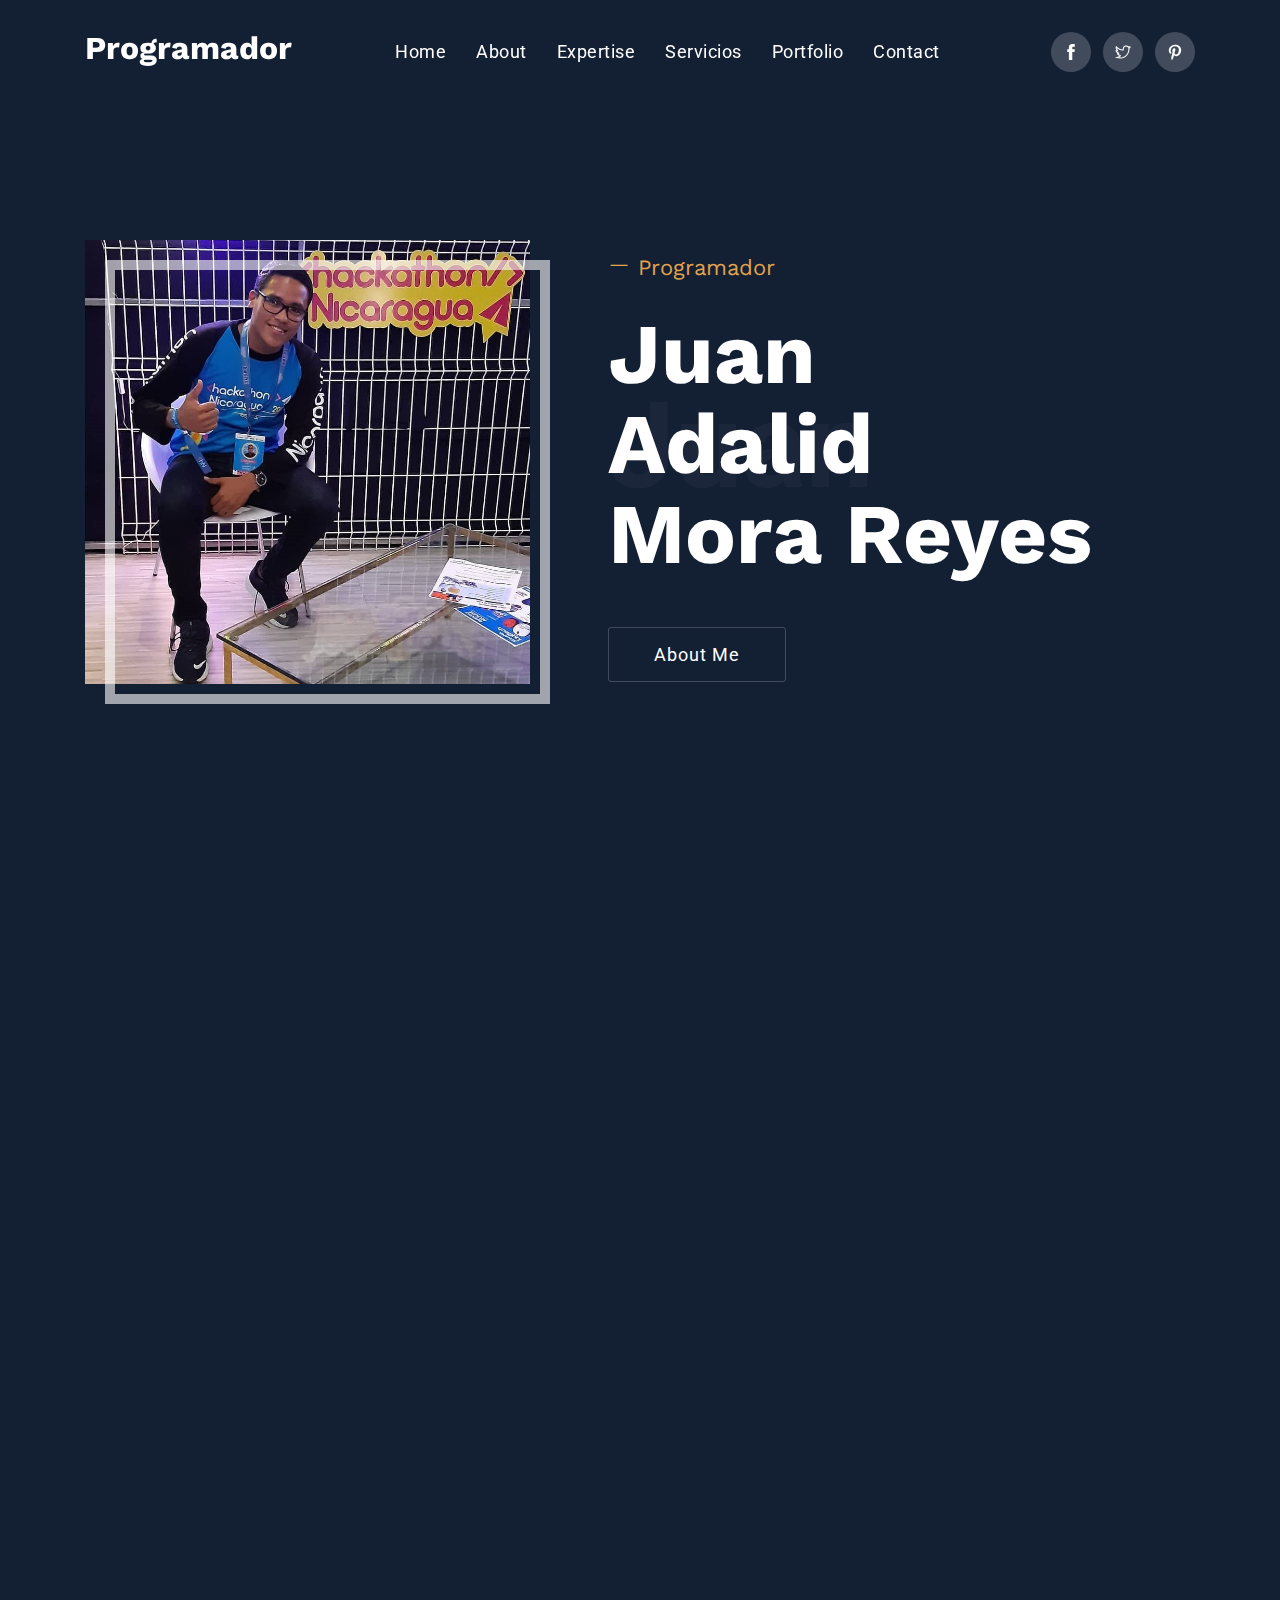
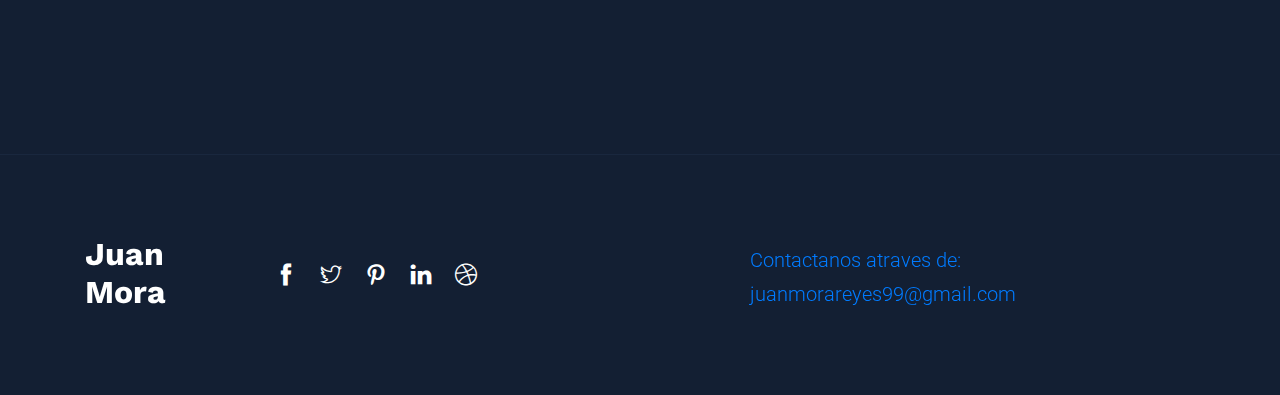
<file: index.html>
<!DOCTYPE html>
<html lang="zxx">
<head>
  <meta http-equiv="Content-Type" content="text/html; charset=UTF-8">
  <meta name="description" content="portfolio,creative,business,company,agency,multipurpose,modern,bootstrap4">
  
  <meta name="author" content="themeturn.com">

  <title>Juan Mora|Programador</title>

  <!-- Mobile Specific Meta-->
  <meta name="viewport" content="width=device-width, initial-scale=1">
  <!-- bootstrap.min css -->
  <link rel="stylesheet" href="plugins/bootstrap/css/bootstrap.min.css">
  <!-- Themeify Icon Css -->
  <link rel="stylesheet" href="plugins/themify/css/themify-icons.css">
  <!-- animate.css -->
  <link rel="stylesheet" href="plugins/animate-css/animate.css">
  <link rel="stylesheet" href="plugins/aos/aos.css">
  <!-- owl carousel -->
  <link rel="stylesheet" href="plugins/owl/assets/owl.carousel.min.css">
  <link rel="stylesheet" href="plugins/owl/assets/owl.theme.default.min.css" >
  <!-- Slick slider CSS -->
  <link rel="stylesheet" href="plugins/slick-carousel/slick/slick.css">
  <link rel="stylesheet" href="plugins/slick-carousel/slick/slick-theme.css">

  <!-- Main Stylesheet -->
  <link rel="stylesheet" href="css/style.css">

</head>

<body class="portfolio" id="top">


<!-- Navigation start -->
<!-- Header Start -->

<nav class="navbar navbar-expand-lg bg-transprent py-4 fixed-top navigation" id="navbar">
	<div class="container">
	  <a class="navbar-brand" href="index.html">
	  	<h2 class="logo">Programador</h2>
	  </a>
	  <button class="navbar-toggler" type="button" data-toggle="collapse" data-target="#navbarsExample09" aria-controls="navbarsExample09" aria-expanded="false" aria-label="Toggle navigation">
		<span class="ti-view-list"></span>
	  </button>
  
	  <div class="collapse navbar-collapse text-center" id="navbarsExample09">
			<ul class="navbar-nav mx-auto">
			  <li class="nav-item active">
				<a class="nav-link" href="index.html">Home <span class="sr-only">(current)</span></a>
			  </li>
			   <li class="nav-item"><a class="nav-link smoth-scroll" href="#about">About</a></li>
			   <li class="nav-item"><a class="nav-link smoth-scroll" href="#skillbar">Expertise</a></li>
			   <li class="nav-item"><a class="nav-link smoth-scroll" href="#service">Servicios</a></li>
			   <li class="nav-item"><a class="nav-link smoth-scroll" href="#portfolio">portfolio</a></li>
			   <!--<li class="nav-item"><a class="nav-link smoth-scroll" href="#blog">Blog</a></li>-->
			   <li class="nav-item"><a class="nav-link smoth-scroll" href="#contact">Contact</a></li>
			</ul>

		  	<ul class="list-inline mb-0 ml-lg-4 nav-social">
			  	<li class="list-inline-item"><a href="#"><i class="ti-facebook"></i></a></li>
			  	<li class="list-inline-item"><a href="#"><i class="ti-twitter"></i></a></li>
			  	<li class="list-inline-item"><a href="#"><i class="ti-pinterest"></i></a></li>
		  	</ul>
	  </div>
	</div>
</nav>


<!-- Navigation End -->

<!-- Banner start -->

<!-- Slider Start -->
<section class="slider py-7 ">
	<div class="container">
		<div class="row align-items-center">
			<div class="col-lg-5 col-sm-12 col-12 col-md-5">
				<div class="slider-img position-relative">
					<img src="images/about/perfil.jpg" alt="" class="img-fluid w-100">
				</div>
			</div>

			<div class="col-lg-6 col-12 col-md-7">
				<div class="ml-5 position-relative mt-5 mt-lg-0">
					<span class="head-trans">Juan</span>
					<h1 class="font-weight-normal text-color text-md"><i class="ti-minus mr-2"></i>Programador</h1>
					<h2 class="mt-3 text-lg mb-3 text-capitalize">Juan Adalid Mora Reyes</h2>
					<p class="animated fadeInUp lead mt-4 mb-5 text-white-50 lh-35"></p>
					<a href="#about" class="btn btn-solid-border">About Me</a>
				</div>
			</div>
		</div>
	</div>
</section>
<!-- Banner End -->

<!-- About start -->
<section class="section" id="about" data-aos="fade-up">
	<div class="container">
		<div class="row">
			<div class="col-lg-6 col-md-6">
				<div class="row">
					<div class="col-lg-4">
						<h2><i class="ti-minus"></i>Perfil</h2>
					</div>
					<div class="col-lg-8">
						<p class="text-white-50 text-md">¡Hola!, Mi Nombre es<span class="text-white"> Juan Mora</span> un <span class="text-white">Diseñador y Programador </span> autodidacta <span class="text-white"></span>.</p>
						<p class="text-white-50 text-md"> Trabajo arduamente en la programacion, ofreciendo lo mejor <span class="text-white"> en soluciones</span> conforme a sus requerimientos.</p>
					</div>

				</div>
			</div>
			<div class="col-lg-6 mt-5 mt-lg-0 mt-md-0 col-md-6">
				<div class="row">
					<div class="col-lg-3">
						<h2><i class="ti-minus"></i>Skills</h2>
					</div>
					<div class="col-lg-9 pl-5">
						<p class="text-white-50 text-md">
							Soporte TI (Hardware y Software). 
						</p>

						<ul class="list-unstyled lh-45">
							<li> <i class="ti-check mr-3 text-color"></i><span class="text-white-50">Diseño Web</span> - HTML/CSS</li>
						    <li><i class="ti-check mr-3 text-color"></i><span class="text-white-50">Diseño Grafico </span> - UI/UX</li>
						    <li><i class="ti-check mr-3 text-color"></i><span class="text-white-50">Web Development</span> - WORDPRESS/PHP</li>
						    <li><i class="ti-check mr-3 text-color"></i><span class="text-white-50">Application Dev</span> - ANDROID/ IOS</li>
						</ul>
					</div>
				</div>
			</div>
		</div>

		
	</div>
</section>
<!-- About End -->

<!-- Skills start -->
<section class="section bg-gray" id="skillbar" data-aos="fade-up">
	<div class="container">
		<div class="row justify-content-center">
			<div class="col-lg-8">
				<div class="section-title text-center">
					<span class="text-color mb-0 text-uppercase letter-spacing text-sm"><i class="ti-minus mr-2"></i>Skills Set</span>
					<h2 class="title">Desarrollo</h2>
				</div>
			</div>
		</div>
		<div class="row">
			<div class="col-lg-6 col-md-6">
				<div class="skill-bar mb-4 mb-lg-0">
					<div class="mb-4 text-right"><h4 class="font-weight-normal">Html/Css </h4></div>
					<div class="progress">
						<div class="progress-bar" data-percent="80">
							<span class="percent-text"><span class="count">80</span>%</span>
						</div>
					</div>
				</div>
			</div>
			<div class="col-lg-6 col-md-6">
				<div class="skill-bar mb-4 mb-lg-0">
					<div class="mb-4 text-right"><h4 class="font-weight-normal">WordPress/PHP</h4></div>
					<div class="progress">
						<div class="progress-bar" data-percent="95">
							<span class="percent-text"><span class="count">80</span>%</span>
						</div>
					</div>
				</div>
			</div>

			<div class="col-lg-6 col-md-6">
				<div class="skill-bar mb-4 mb-lg-0">
					<div class="mb-4 text-right"><h4 class="font-weight-normal">Diseño Grafico </h4></div>
					<div class="progress">
						<div class="progress-bar" data-percent="70">
							<span class="percent-text"><span class="count">70</span>%</span>
						</div>
					</div>
				</div>
			</div>
			<div class="col-lg-6 col-md-6">
				<div class="skill-bar mb-4 mb-lg-0">
					<div class="mb-4 text-right"><h4 class="font-weight-normal">C# | Unity</h4></div>
					<div class="progress">
						<div class="progress-bar" data-percent="50">
							<span class="percent-text"><span class="count">70</span>%</span>
						</div>
					</div>
				</div>
			</div>
			<div class="col-lg-6 col-md-6">
				<div class="skill-bar mb-4 mb-lg-0">
					<div class=" mb-4 text-right"><h4 class="font-weight-normal">C</h4></div>
					<div class="progress">
						<div class="progress-bar" data-percent="90">
							<span class="percent-text"><span class="count">80</span>%</span>
						</div>
					</div>
				</div>
			</div>
			<div class="col-lg-6 col-md-6">
				<div class="skill-bar mb-4 mb-lg-0">
					<div class=" mb-4 text-right"><h4 class="font-weight-normal">Android Studio</h4></div>
					<div class="progress">
						<div class="progress-bar" data-percent="82">
							<span class="percent-text"><span class="count">80</span>%</span>
						</div>
					</div>
				</div>
			</div>
		</div>
	</div>
</section>	

<!-- Skills End -->

<!-- Service start -->
<section class="section bg-gray" id="service" data-aos="fade-up">
	<div class="container">
		<div class="row justify-content-center">
			<div class="col-lg-8">
				<div class="section-title text-center">
					<h2 class="title">Servicios</h2>
				</div>
			</div>
		</div>

		<div class="row no-gutters">
			<div class="col-lg-4 col-md-6">
				<div class="card p-5 rounded-0">
					<i class="ti-layers text-lg-2 text-muted"></i>
					<h3 class="my-4 text-capitalize">Diseño gráfico</h3>
					<p>Como Diseñador tenemos varias herramientas que nos facilitan el alcanze de diagramas y logotipos de modelados 3D</p>
				</div>
			</div>
			<div class="col-lg-4 col-md-6">
				<div class="card p-5 rounded-0">
					<i class="ti-desktop text-lg-2 text-muted"></i>
					<h3 class="my-4 text-capitalize">Soporte TI (Hardware y Software)</h3>
					<p>- Asistencia en la instalación y configuración de software (Windows, Linux).<br><br>-Actualización de las herramientas Ofimáticas (Microsoft Office).<br><br>-Mantenimiento de Hardware (CPU, monitores, teclado, mouse).
</p>
				</div>
			</div>
			<div class="col-lg-4 col-md-6">
				<div class="card p-5 rounded-0">
					<i class="ti-layout text-lg-2 text-muted"></i>
					<h3 class="my-4 text-capitalize">Desarrollador Front End Design</h3>
					<p>La conexión del front-end y el back-end es un tipo de interfaz. En diseño web (o desarrollo web) hace referencia a la visualización del usuario navegante por un lado (front-end), y del administrador del sitio con sus respectivos sistemas por el otro (back-end).</p>
				</div>
			</div>
			<div class="col-lg-4 col-md-6">
				<div class="card p-5 rounded-0">
					<i class="ti-stats-up text-lg-2 text-muted"></i>
					<h3 class="my-4 text-capitalize">Digital Content Marketing</h3>
					<p>It can change the way we feel about a company and the products & services they offer.</p>
				</div>
			</div>

			<div class="col-lg-4 col-md-6">
				<div class="card p-5 rounded-0">
					<i class="ti-android text-lg-2 text-muted"></i>
					<h3 class="my-4 text-capitalize">Desarrollo de Aplicaciones</h3>
					<p>Somos los encargados de la creación y desarrollo de aplicaciones móviles como aplicaciones de trabajo, entretenimiento, juegos, finanzas, educativas, entre otras.</p>
				</div>
			</div>
			<div class="col-lg-4 col-md-6">
				<div class="card p-5 rounded-0">
					<i class="ti-camera text-lg-2 text-muted"></i>
					<h3 class="my-4 text-capitalize">Videography Photography</h3>
					<p>It can change the way we feel about a company and the products & services they offer.</p>
				</div>
			</div>
			<div class="col-lg-4 col-md-6">
				<div class="card  p-5 rounded-0">
					<i class="ti-desktop text-lg-2 text-muted"></i>
					<h3 class="my-4 text-capitalize">Html 5 | CSS 3 Development</h3>
					<p>Nos garantizamos que su pagina web sea de mayor alcance tanto como Marketing como en funcionalidad dando alcances de buen diseño.</p>
				</div>
			</div>
		</div>

		<div class="row align-items-center mt-5" data-aos="fade-up">
			<div class="col-lg-6 mt-5">
				<h2 class="mb-5 text-lg-2 text-white-50">Vamos a<span class="text-white"> Trabajar Juntos</span> en su Nuevo Proyecto </h2>
			</div>
			<div class="col-lg-4 ml-auto text-right">
				<a href="#contact" class="btn btn-main text-white smoth-scroll">Contratame...</a>
			</div>
		</div>
	</div>c
</section>
<!-- Service End -->

<!-- Portfolio start -->
<section class="section" id="portfolio" data-aos="fade-up">
	<div class="container">
		<div class="row justify-content-center">
			<div class="col-lg-8">
				<div class="section-title text-center">
					<span class="text-color mb-0 text-uppercase letter-spacing text-sm"><i class="ti-minus"></i>Trabajos</span>
					<h2 class="title">Portafolio</h2>
				</div>
			</div>
		</div>
	</div>

	<div class="container-fluid">
		<div class="row">
			<div class="post_gallery owl-carousel owl-theme">
				<div class="item">
					<div class="portfolio-item position-relative">
						<img src="images/portfolio/inicio.png" alt="" class="img-fluid">

						<div class="portoflio-item-overlay">
							<a href="portfolio-single.html"><i class="ti-plus"></i></a>
						</div>
					</div>
					<div class="text mt-3">
						<h4 class="mb-1 text-capitalize">Sistema de Facturacion y Control de Inventario</h4>
						<p class="text-uppercase letter-spacing text-sm">C#</p>
					</div>
				</div>
				<div class="item">
					<div class="portfolio-item position-relative">
						<img src="images/portfolio/vr.jpg" alt="" class="img-fluid">

						<div class="portoflio-item-overlay">
							<a href="Realidada-VR.html"><i class="ti-plus"></i></a>
						</div>
					</div>
					<div class="text mt-3">
						<h4 class="mb-1 text-capitalize">VR Anatomia</h4>
						<p class="text-uppercase letter-spacing text-sm">Android</p>
					</div>
				</div>
				<div class="item">
					<div class="portfolio-item position-relative">
						<img src="images/portfolio/2.jpg" alt="" class="img-fluid">

						<div class="portoflio-item-overlay">
							<a href="web.html"><i class="ti-plus"></i></a>
						</div>
					</div>
					<div class="text mt-3">
						<h4 class="mb-1 text-capitalize">Web development</h4>
						<p class="text-uppercase letter-spacing text-sm">wordpress</p>
					</div>
				</div>
			</div>
		</div>
	</div>
</section>
<!-- Portfolio End -->




<!-- Tetsimonial start 
<section class="section testomionial" data-aos="fade-up">
	<div class="container">
		<div class="row">
			<div class="col-lg-8">
				<div class="section-title">
					<span class="text-color mb-0 text-uppercase letter-spacing text-sm"> <i class="ti-minus mr-2"></i>testimonial</span>
					<h1 class="title">What People Say About me</h1>
				</div>
			</div>
		</div>

		<div class="row justify-content-center">
			<div class="col-lg-10">
				<div class="testimonial-slider">
					<div class="testimonial-item position-relative">
						<i class="ti-quote-left text-white-50"></i>
						<div class="testimonial-content">
							<p class="text-md mt-3">They do this through collaboration between our strategists, designers and technologists.They craft beautiful and unique digital experiences.Unlimited power and customization possibilities.Pixel perfect design & clear code delivered to you.</p>

							<div class="media mt-5 align-items-center">
								<img src="images/about/2.jpg" alt="" class="img-fluid  rounded-circle align-self-center mr-4">
								<div class="media-body">
									<h3 class="mb-0">John Smith</h3>
									<span class="text-muted">Creative Designer</span>
								</div>
							</div>
						</div>
					</div>
					<div class="testimonial-item position-relative">
						<i class="ti-quote-left text-white-50"></i>
						<div class="testimonial-content">
							<p class="text-md mt-3">They do this through collaboration between our strategists, designers and technologists.They craft beautiful and unique digital experiences.Unlimited power and customization possibilities.Pixel perfect design & clear code delivered to you.</p>

							<div class="media mt-5 align-items-center">
								<img src="images/about/3.jpg" alt="" class="img-fluid  rounded-circle align-self-center mr-4">
								<div class="media-body">
									<h3 class="mb-0">Smith Austin</h3>
									<span class="text-muted">Developer</span>
								</div>
							</div>
						</div>
					</div>
					<div class="testimonial-item position-relative">
						<i class="ti-quote-left text-white-50"></i>
						<div class="testimonial-content">
							<p class="text-md mt-3">They do this through collaboration between our strategists, designers and technologists.They craft beautiful and unique digital experiences.Unlimited power and customization possibilities.Pixel perfect design & clear code delivered to you.</p>

							<div class="media mt-5 align-items-center">
								<img src="images/about/3.jpg" alt="" class="img-fluid  rounded-circle align-self-center mr-4">
								<div class="media-body">
									<h3 class="mb-0">Mike jack</h3>
									<span class="text-muted">Marketer</span>
								</div>
							</div>
						</div>
					</div>
				</div>
			</div>	
		</div>
	</div>
</section>

 Tetsimonial End -->


<!-- Blog start 
<section class="section border-top-1" id="blog" data-aos="fade-up">
	<div class="container">
		<div class="row justify-content-center">
			<div class="col-lg-8">
				<div class="section-title text-center">
					<span class="text-color mb-0 text-uppercase letter-spacing text-sm"> <i class="ti-minus mr-2"></i>blog news</span>
					<h1 class="title">Latest Article</h1>
				</div>
			</div>
		</div>

		<div class="row">
			<div class="col-lg-4 col-md-6">
				<div class="position-relative blog-item mb-5 mb-lg-0">
					<img src="images/blog/img1.jpg" alt="blog-1" class="img-fluid">

					<div class="blog-item-meta mb-3">
						<span><i class="ti-user mr-2"></i>by Admin</span>
						<span class="text-muted mx-2"> | </span>
						<span class="text-white-50">Photography</span>
					</div>

					<div class="pl-4">
						<a href="blog-single.html"><h3 class="mb-4 ">20 Best Startup Ideas for Designers</h3></a>

						<a href="blog-single.html" class="learn-more text-uppercase text-sm"><i class="ti-arrow-right mr-2"></i>Learn more</a>
					</div>
				</div>
			</div>
			<div class="col-lg-4 col-md-6">
				<div class="position-relative blog-item mb-5 mb-lg-0">
					<img src="images/blog/img3.jpg" alt="blog-1" class="img-fluid">

					<div class="blog-item-meta mb-3">
						<span><i class="ti-user mr-2"></i>by Admin</span>
						<span class="text-muted mx-2"> | </span>
						<span class="text-white-50">Branding</span>
					</div>
					<div class="pl-4">
						<a href="blog-single.html"><h3 class="mb-4">How to Incorporate Branding into Your Event</h3></a>

						<a href="blog-single.html" class="learn-more text-uppercase text-sm"><i class="ti-arrow-right mr-2 show"></i>Learn more</a>
					</div>
				</div>
			</div>
			<div class="col-lg-4 col-md-6">
				<div class="position-relative blog-item mb-5 mb-lg-0">
					<img src="images/blog/img1.jpg" alt="blog-1" class="img-fluid">

					<div class="blog-item-meta mb-3">
						<span><i class="ti-user mr-2"></i>by Admin</span>
						<span class="text-muted mx-2"> | </span>
						<span class="text-white-50">Marketing</span>
					</div>
					<div class="pl-4">
						<a href="blog-single.html"><h3 class="mb-4 ">The Value of Video in Content Marketing</h3></a>
						<a href="blog-single.html" class="learn-more text-uppercase text-sm"><i class="ti-arrow-right mr-2"></i>Learn more</a>
					</div>
				</div>
			</div>
		</div>
	</div>
</section>
Blog End -->

<!-- Contact start 
<section class="section" id="contact" data-aos="fade-up">
	<div class="container">
		<div class="row justify-content-center">
			<div class="col-lg-8">
				<div class="section-title text-center">
					<span class="text-color mb-0 text-uppercase letter-spacing text-sm"> <i class="ti-minus mr-2"></i>Contactanos</span>
					<h1 class="title">Envianos tu peticion</h1>
				</div>
			</div>
		</div>

		<div class="row justify-content-center">
			<div class="col-lg-8">
					<form action="enviar.php" class="contact__form form-row contact-form" method="post" >
							 <div class="row">
		                        <div class="col-12">
		                            <div class="c" style="display: none" role="alert">
		                                Your message was sent successfully.
		                            </div>
		                        </div>
		                    </div>
							<div class="form-group col-lg-6 mb-5">
								<input type="text" id="name" name="name" class="form-control bg-transparent" placeholder="Tu nombre" required>
							</div>
							<div class="form-group col-lg-6 mb-5">
								<input type="text" name="email" id="email" class="form-control bg-transparent" placeholder="Tu EMAIL" required>
							</div>
							<div class="form-group col-lg-12 mb-5">
								<input type="text" name="subject" id="subject" class="form-control bg-transparent" placeholder="De:" required>
							</div>
							
							<div class="form-group col-lg-12 mb-5">
								<textarea id="message" name="message" cols="30" rows="6" class="form-control bg-transparent" placeholder="Escribe tu mensaje" required></textarea>
								
								<div class="text-center">
									 <input class="btn btn-main text-white mt-5" id="submit" name="submit" type="submit" class="btn btn-hero" value="Enviar">
								</div>
							</div>
				    </form>
			</div>
		</div>
	</div>
</section>
Contact End -->

<!-- Footer start -->
<footer class="footer border-top-1", id= "contact">
	<div class="container">
		<div class="row align-items-center text-center text-lg-left">
			<div class="col-lg-2">
				<h2 class="logo mb-4">Juan Mora</h2>
			</div>

			<div class="col-lg-5">
				<ul class="list-inline footer-socials ">
					<li class="list-inline-item"><a href="#"><i class="ti-facebook"></i></a></li>
					<li class="list-inline-item"><a href="#"><i class="ti-twitter"></i></a></li>
					<li class="list-inline-item"><a href="#"><i class="ti-pinterest"></i></a></li>
					<li class="list-inline-item"><a href="#"><i class="ti-linkedin"></i></a></li>
					<li class="list-inline-item"><a href="#"><i class="ti-dribbble"></i></a></li>
				</ul>
			</div>
			<!-- fooeter start -->
			<div class="col-lg-5">
                <p class="lead"><span class="text-color"><a href="" target="_blank">Contactanos atraves de: juanmorareyes99@gmail.com</a></span>
				<a href="#top" class="backtop smoth-scroll"><i class="ti-angle-up"></i></a>
			</div>
			
		</div>
	</div>
</footer>
<!-- Footer End -->


    <!-- 
    Essential Scripts
    =====================================-->

    <!-- jQuery first, then Popper.js, then Bootstrap JS -->
    <!-- Main jQuery -->
    <script src="plugins/jquery/jquery.min.js"></script>
    <!-- Bootstrap 4.3.1 -->
    <script src="plugins/bootstrap/js/popper.js"></script>
    <script src="plugins/bootstrap/js/bootstrap.min.js"></script>
    <script src="plugins/nav/jquery.easing.1.3.html"></script>
    
    <!-- Slick Slider -->
    <script src="plugins/slick-carousel/slick/slick.min.js"></script>
    <script src="plugins/owl/owl.carousel.min.js"></script>
  
    <!-- Skill COunt -->
    <script src="plugins/counto/apear.js"></script>
    <script src="plugins/counto/counTo.js"></script>
    <!-- AOS Animation -->
    <script src="plugins/aos/aos.js"></script>
    
    <script src="js/script.js"></script>
    <script src="js/ajax-contact.html"></script>

  </body>
  
</html>
</file>
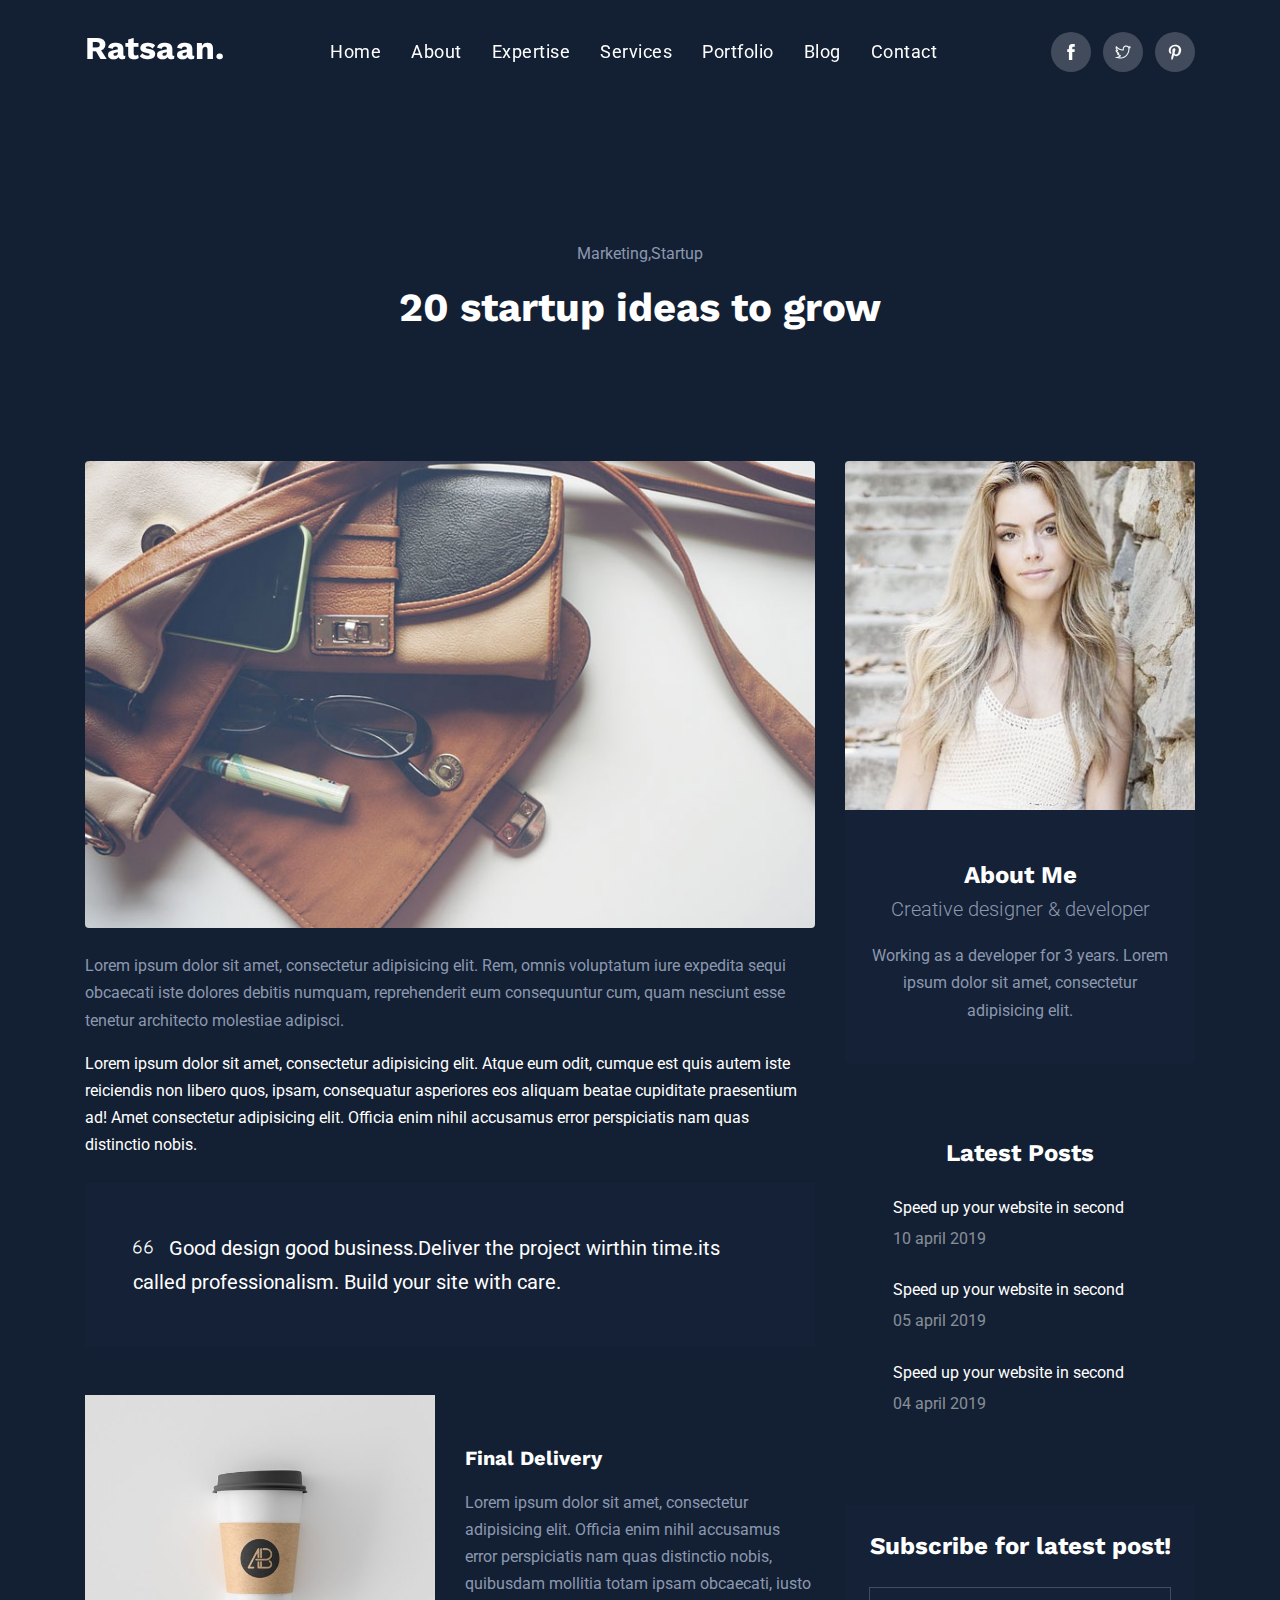
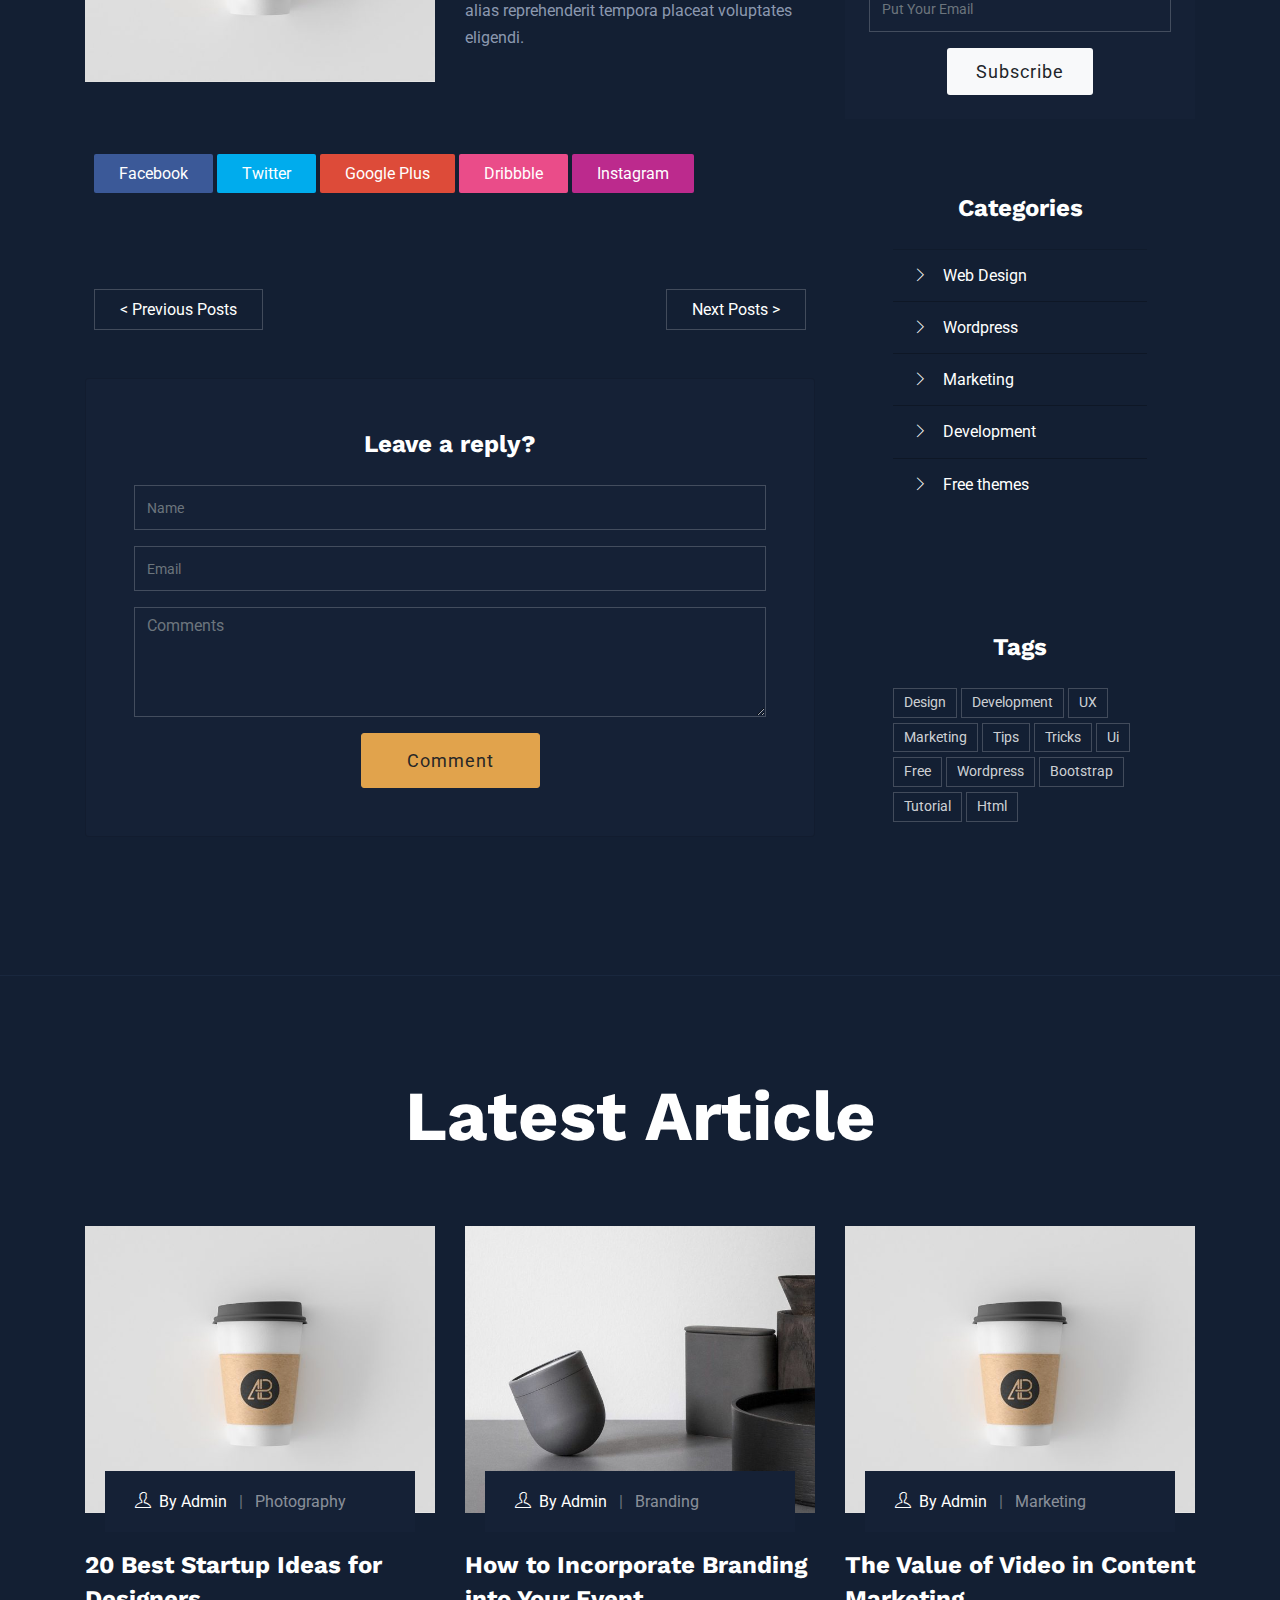
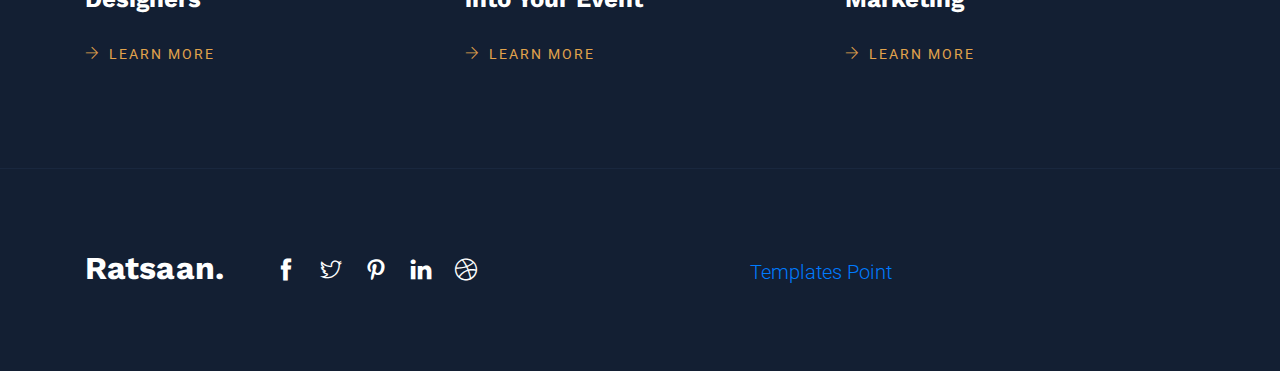
<file: blog-single.html>
<!DOCTYPE html>
<html lang="zxx">
<head>
  <meta http-equiv="Content-Type" content="text/html; charset=UTF-8">
  <meta name="description" content="portfolio,creative,business,company,agency,multipurpose,modern,bootstrap4">
  
  <meta name="author" content="themeturn.com">

  <title>Ratsaan| Creative portfolio template</title>

  <!-- Mobile Specific Meta-->
  <meta name="viewport" content="width=device-width, initial-scale=1">
  <!-- bootstrap.min css -->
  <link rel="stylesheet" href="plugins/bootstrap/css/bootstrap.min.css">
  <!-- Themeify Icon Css -->
  <link rel="stylesheet" href="plugins/themify/css/themify-icons.css">
  <!-- animate.css -->
  <link rel="stylesheet" href="plugins/animate-css/animate.css">
  <link rel="stylesheet" href="plugins/aos/aos.css">
  <!-- owl carousel -->
  <link rel="stylesheet" href="plugins/owl/assets/owl.carousel.min.css">
  <link rel="stylesheet" href="plugins/owl/assets/owl.theme.default.min.css" >
  <!-- Slick slider CSS -->
  <link rel="stylesheet" href="plugins/slick-carousel/slick/slick.css">
  <link rel="stylesheet" href="plugins/slick-carousel/slick/slick-theme.css">

  <!-- Main Stylesheet -->
  <link rel="stylesheet" href="css/style.css">

</head>

<body class="portfolio" id="top">

<!-- Header Start --> 

<nav class="navbar navbar-expand-lg bg-transprent py-4 fixed-top navigation" id="navbar">
	<div class="container">
	  <a class="navbar-brand" href="index-2.html">
	  	<h2 class="logo">Ratsaan.</h2>
	  </a>
	  <button class="navbar-toggler" type="button" data-toggle="collapse" data-target="#navbarsExample09" aria-controls="navbarsExample09" aria-expanded="false" aria-label="Toggle navigation">
		<span class="ti-view-list"></span>
	  </button>
  
	  <div class="collapse navbar-collapse text-center" id="navbarsExample09">
			<ul class="navbar-nav mx-auto">
			  <li class="nav-item active">
				<a class="nav-link" href="index-2.html">Home <span class="sr-only">(current)</span></a>
			  </li>
			   <li class="nav-item"><a class="nav-link smoth-scroll" href="index-2.html#about">About</a></li>
			   <li class="nav-item"><a class="nav-link smoth-scroll" href="index-2.html#skillbar">Expertise</a></li>
			   <li class="nav-item"><a class="nav-link smoth-scroll" href="index-2.html#service">Services</a></li>
			   <li class="nav-item"><a class="nav-link smoth-scroll" href="index-2.html#portfolio">portfolio</a></li>
			   <li class="nav-item"><a class="nav-link smoth-scroll" href="index-2.html#blog">Blog</a></li>
			   <li class="nav-item"><a class="nav-link smoth-scroll" href="index-2.html#contact">Contact</a></li>
			</ul>

		  	<ul class="list-inline mb-0 ml-lg-4 nav-social">
			  	<li class="list-inline-item"><a href="#"><i class="ti-facebook"></i></a></li>
			  	<li class="list-inline-item"><a href="#"><i class="ti-twitter"></i></a></li>
			  	<li class="list-inline-item"><a href="#"><i class="ti-pinterest"></i></a></li>
		  	</ul>
	  </div>
	</div>
</nav>


<section class="page-title">
  <div class="container">
    <div class="row justify-content-center">
      <div class="col-lg-8">
          <div class="page-title text-center">
             <p>Marketing,Startup</p>
              <h1>20 startup ideas to grow</h1>
          </div>
      </div>
    </div>
  </div>
</section>


<section class="section portfolio-single pt-0">
    <div class="container">
        <div class="row justify-content-center">
            <div class="col-lg-8 col-md-12">
                <img src="images/portfolio/b8.jpg" alt="" class="img-fluid rounded">

                <p class="mt-4 ">Lorem ipsum dolor sit amet, consectetur adipisicing elit. Rem, omnis voluptatum iure expedita sequi obcaecati iste dolores debitis numquam, reprehenderit eum consequuntur cum, quam nesciunt esse tenetur architecto molestiae adipisci.</p>

                Lorem ipsum dolor sit amet, consectetur adipisicing elit. Atque eum odit, cumque est quis autem iste reiciendis non libero quos, ipsam, consequatur asperiores eos aliquam beatae cupiditate praesentium ad! Amet consectetur adipisicing elit. Officia enim nihil accusamus error perspiciatis nam quas distinctio nobis.
                
                <blockquote class="blockquote bg-gray p-5 my-4">
                    <i class="ti-quote-left mr-3"></i>Good design good business.Deliver the project wirthin time.its called professionalism. Build your site with care.
                </blockquote>

                <div class="row mt-5">
                    <div class="col-lg-6">
                        <img src="images/portfolio/img1.jpg" alt="" class="img-fluid">
                    </div>
                    <div class="col-lg-6">
                        <h4 class="mt-5 mb-3">Final Delivery</h4>
                        <p>Lorem ipsum dolor sit amet, consectetur adipisicing elit. Officia enim nihil accusamus error perspiciatis nam quas distinctio nobis, quibusdam mollitia totam ipsam obcaecati, iusto alias reprehenderit tempora placeat voluptates eligendi.</p>
                    </div>
                </div>

                 <div class="row mt-5 p-4">
                   <div class="post-share">
                        <a href="#" class="facebook">Facebook</a>
                        <a href="#" class="twitter">Twitter</a>
                        <a href="#" class="googleplus">Google Plus</a>
                        <a href="#" class="dribbble">Dribbble</a>
                        <a href="#" class="instagram">Instagram</a>
                   </div>
                </div>

                 <div class="row align-items-center justify-content-between blog-navigation mt-5 p-4">
                    <a href="#">< Previous Posts</a>
                    <a href="#">Next Posts ></a>
                </div>
                <div class="card bg-gray p-5 mt-4">
                        <h3 class="text-center mb-4">Leave a reply?</h3>
                        <form action="#" class="comment-form">
                            <div class="form-group">
                                <input type="text" class="form-control bg-transparent" placeholder="Name">
                            </div>
                             <div class="form-group"> 
                                <input type="text" class="form-control  bg-transparent"  placeholder="Email">
                            </div>
                              <div class="form-group">
                                <textarea name="cmnt" id="cmnt" cols="30" rows="4" placeholder="Comments" class="form-control  bg-transparent"></textarea>
                            </div>
                            <div class="text-center">
                                <a href="#" class="btn btn-main">Comment</a>
                            </div>
                        </form>
                    </div>    

            </div>

            <div class="col-lg-4 col-md-6">
                <div class="blog-sidebar mt-5 mt-lg-0">
                    <div class="bg-gray rounded-bottom">
                        <img src="images/blog/author.jpg" alt="" class="img-fluid rounded-top w-100">
                        <div class="text-center p-4">
                            <h3 class="mt-4 mb-0">About Me</h3>
                            <p class="lead">Creative designer & developer</p>
                            <p>Working as a developer for 3 years. Lorem ipsum dolor sit amet, consectetur adipisicing elit.</p>
                        </div>
                    </div>

                     <div class="p-5 mt-4">
                        <h3 class="text-center mb-4">Latest Posts</h3>
                        <ul class="list-unstyled">
                            <li>
                                <a href="#" class="text-white d-block mb-1">Speed up your website in second</a>
                                <span class="text-white-50">10 april 2019</span>
                            </li>
                             <li class="my-4">
                                <a href="#" class="text-white d-block mb-1">Speed up your website in second</a>
                                <span class="text-white-50">05 april 2019</span>
                            </li>
                             <li>
                                <a href="#" class="text-white d-block mb-1">Speed up your website in second</a>
                                <span class="text-white-50">04 april 2019</span>
                            </li>

                        </ul>
                    </div>
                   
                    <div class="subscribe bg-gray p-4 mt-4">
                        <h3 class="text-center mb-4">Subscribe for latest post!</h3>
                        <input type="text" class="form-control bg-transparent mb-3" placeholder="Put Your Email">
                         <div class="text-center">
                             <a href="#" class="btn btn-light btn-small">Subscribe</a>
                         </div>
                    </div>

                    <div class="category p-5 mt-4">
                        <h3 class="text-center mb-4">Categories</h3>
                        <ul class="list-group list-group-flush bg-transparent">
                          <li class="list-group-item bg-transparent"><i class="ti-angle-right mr-3 text-sm"></i>Web Design</li>
                          <li class="list-group-item bg-transparent"><i class="ti-angle-right mr-3 text-sm"></i>Wordpress</li>
                          <li class="list-group-item bg-transparent"><i class="ti-angle-right mr-3 text-sm"></i>Marketing</li>
                          <li class="list-group-item bg-transparent"><i class="ti-angle-right mr-3 text-sm"></i>Development</li>
                          <li class="list-group-item bg-transparent"><i class="ti-angle-right mr-3 text-sm"></i>Free themes</li>
                        </ul>
                    </div>
                    <div class="tags p-5 mt-4">
                        <h3 class="text-center mb-4">Tags</h3>
                        <a href="#">Design</a>
                        <a href="#">Development</a>
                        <a href="#">UX</a>
                        <a href="#">Marketing</a>
                        <a href="#">Tips</a>
                        <a href="#">Tricks</a>
                        <a href="#">Ui</a>
                        <a href="#">Free</a>
                        <a href="#">Wordpress</a>
                        <a href="#">bootstrap</a>
                        <a href="#">Tutorial</a>
                        <a href="#">Html</a>
                    </div>

                </div>
            </div>
        </div>
    </div>
</section>

<section class="section border-top-1" id="blog">
	<div class="container">
		<div class="row justify-content-center">
			<div class="col-lg-8">
				<div class="section-title text-center">
					<h1 class="title">Latest article</h1>
				</div>
			</div>
		</div>

		<div class="row">
			<div class="col-lg-4 col-md-6">
				<div class="position-relative blog-item mb-5 mb-lg-0 ">
					<img src="images/blog/img1.jpg" alt="blog-1" class="img-fluid">

					<div class="blog-item-meta mb-3">
						<span><i class="ti-user mr-2"></i>by Admin</span>
						<span class="text-muted mx-2"> | </span>
						<span class="text-white-50">Photography</span>
					</div>

					<a href="blog-single.html"><h3 class="mb-4 ">20 Best Startup Ideas for Designers</h3></a>
					<a href="blog-single.html" class="learn-more text-uppercase text-sm"><i class="ti-arrow-right mr-2"></i>Learn more</a>
				</div>
			</div>
			<div class="col-lg-4 col-md-6">
				<div class="position-relative blog-item mb-5 mb-lg-0 ">
					<img src="images/blog/img3.jpg" alt="blog-1" class="img-fluid">

					<div class="blog-item-meta mb-3">
						<span><i class="ti-user mr-2"></i>by Admin</span>
						<span class="text-muted mx-2"> | </span>
						<span class="text-white-50">Branding</span>
					</div>

					<a href="blog-single.html"><h3 class="mb-4">How to Incorporate Branding into Your Event</h3></a>
					<a href="blog-single.html" class="learn-more text-uppercase text-sm"><i class="ti-arrow-right mr-2 show"></i>Learn more</a>
				</div>
			</div>
			<div class="col-lg-4 col-md-6">
				<div class="position-relative blog-item">
					<img src="images/blog/img1.jpg" alt="blog-1" class="img-fluid">

					<div class="blog-item-meta mb-3">
						<span><i class="ti-user mr-2"></i>by Admin</span>
						<span class="text-muted mx-2"> | </span>
						<span class="text-white-50">Marketing</span>
					</div>

					<a href="blog-single.html"><h3 class="mb-4 ">The Value of Video in Content Marketing</h3></a>
					<a href="blog-single.html" class="learn-more text-uppercase text-sm"><i class="ti-arrow-right mr-2"></i>Learn more</a>
				</div>
			</div>
		</div>
	</div>
</section>

<footer class="footer border-top-1">
	<div class="container">
		<div class="row align-items-center text-center text-lg-left">
			<div class="col-lg-2">
				<h2 class="logo mb-4">Ratsaan.</h2>
			</div>

			<div class="col-lg-5">
				<ul class="list-inline footer-socials ">
					<li class="list-inline-item"><a href="#"><i class="ti-facebook"></i></a></li>
					<li class="list-inline-item"><a href="#"><i class="ti-twitter"></i></a></li>
					<li class="list-inline-item"><a href="#"><i class="ti-pinterest"></i></a></li>
					<li class="list-inline-item"><a href="#"><i class="ti-linkedin"></i></a></li>
					<li class="list-inline-item"><a href="#"><i class="ti-dribbble"></i></a></li>
				</ul>
			</div>
			<div class="col-lg-5">
				<p class="lead"><span class="text-color"><a href="https://www.templatespoint.net" target="_blank">Templates Point</a></p>
				<a href="#top" class="backtop smoth-scroll"><i class="ti-angle-up"></i></a>
			</div>
		</div>
	</div>
</footer>

    <!-- 
    Essential Scripts
    =====================================-->

    <!-- jQuery first, then Popper.js, then Bootstrap JS -->
    <!-- Main jQuery -->
    <script src="plugins/jquery/jquery.min.js"></script>
    <!-- Bootstrap 4.3.1 -->
    <script src="plugins/bootstrap/js/popper.js"></script>
    <script src="plugins/bootstrap/js/bootstrap.min.js"></script>
    <script src="plugins/nav/jquery.easing.1.3.html"></script>
    
    <!-- Slick Slider -->
    <script src="plugins/slick-carousel/slick/slick.min.js"></script>
    <script src="plugins/owl/owl.carousel.min.js"></script>
  
    <!-- Skill COunt -->
    <script src="plugins/counto/apear.js"></script>
    <script src="plugins/counto/counTo.js"></script>
    <!-- AOS Animation -->
    <script src="plugins/aos/aos.js"></script>
    
    <script src="js/script.js"></script>
    <script src="js/ajax-contact.html"></script>

  </body>
</html>
</file>
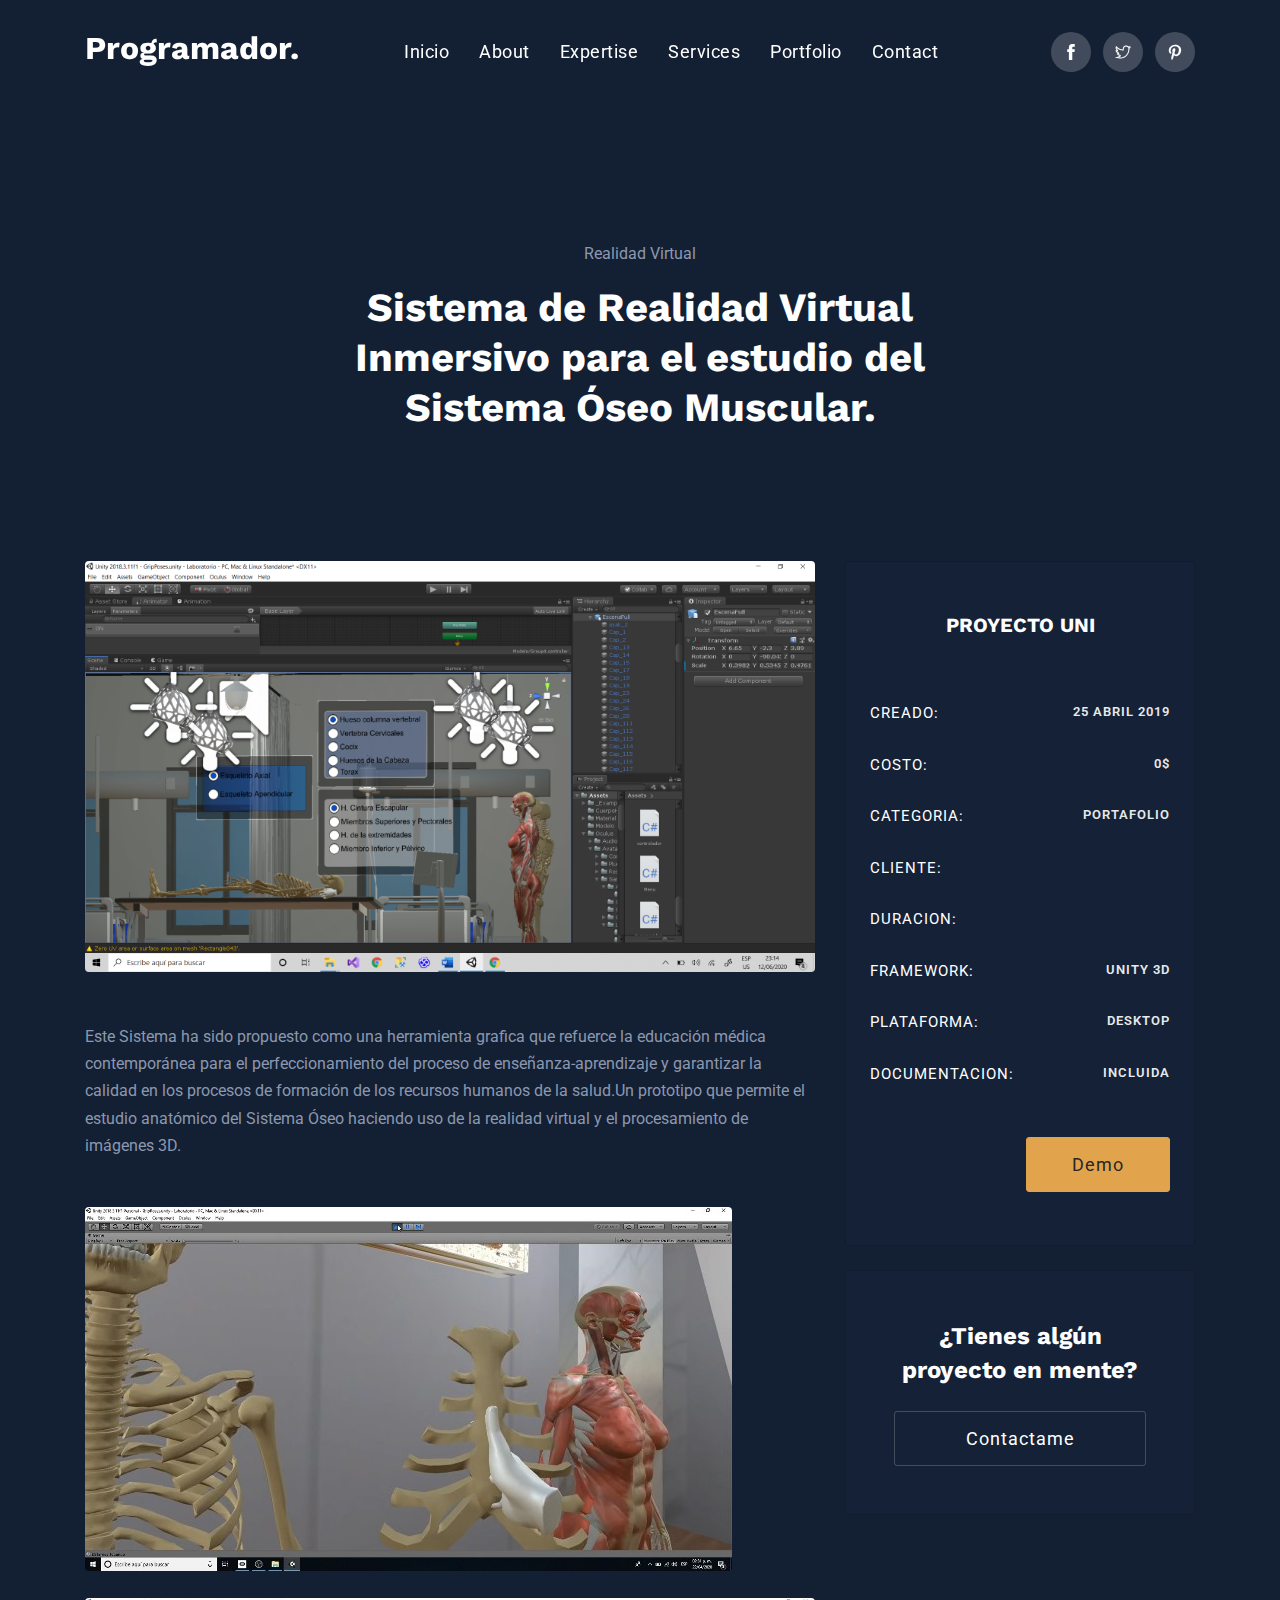
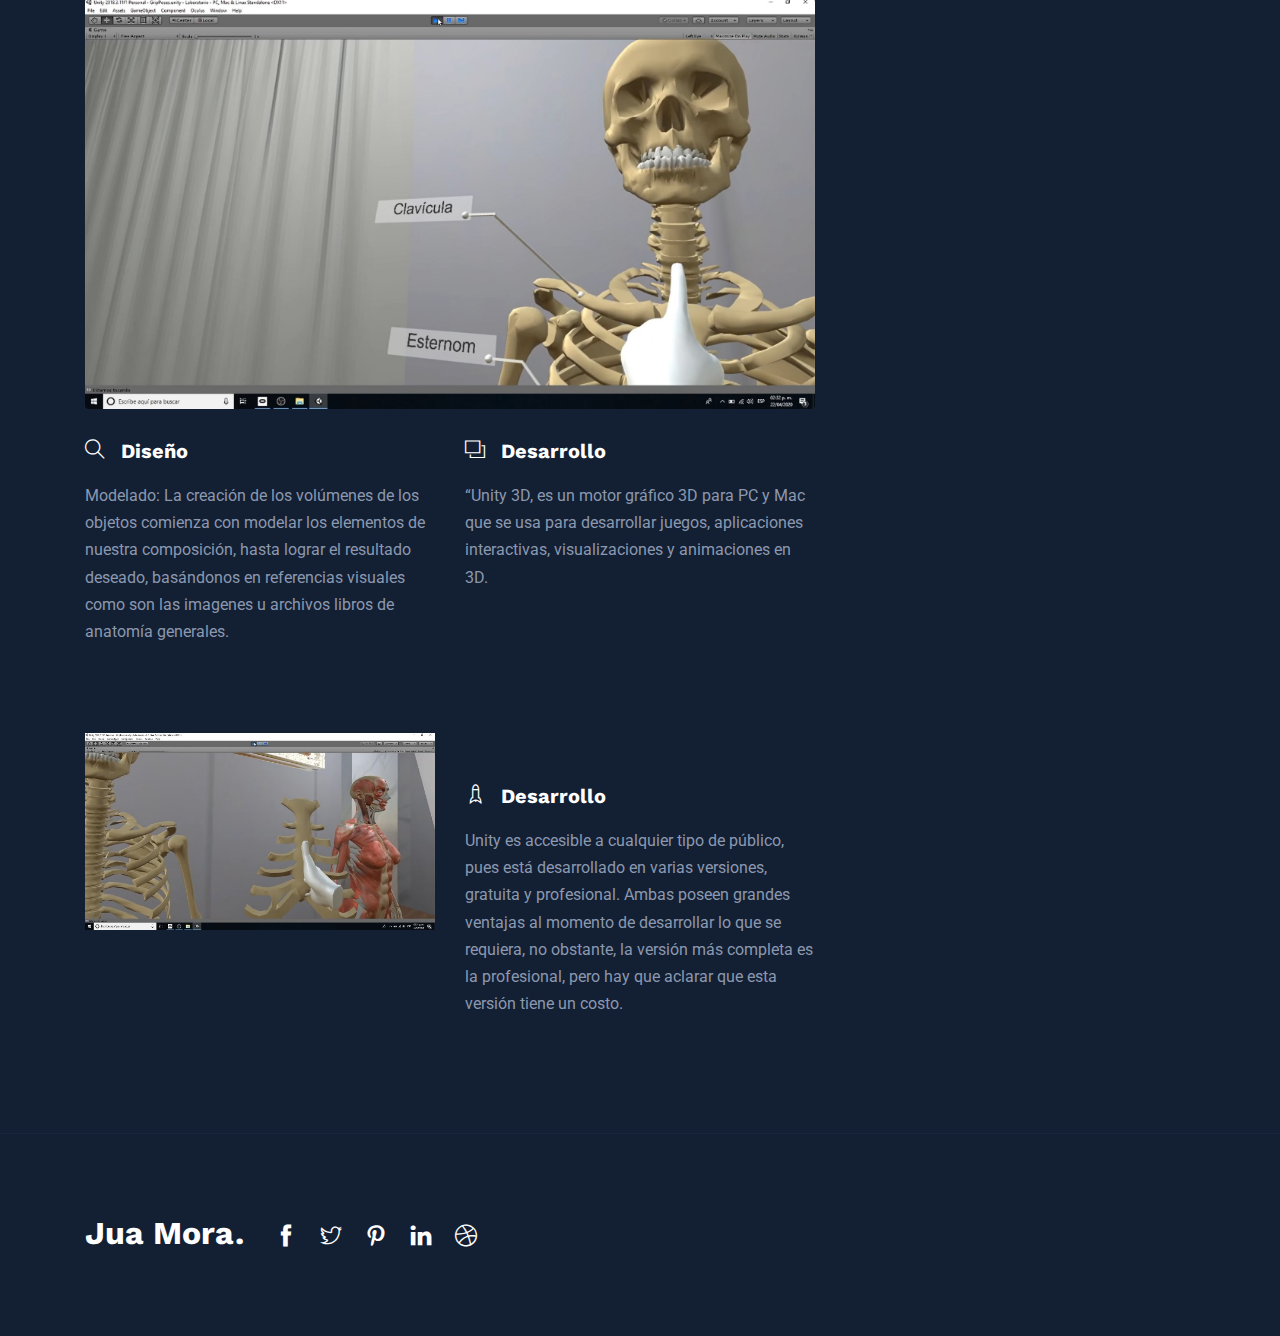
<file: Realidada-VR.html>
<!DOCTYPE html>
<html lang="zxx">
<head>
  <meta http-equiv="Content-Type" content="text/html; charset=UTF-8">
  <meta name="description" content="portfolio,creative,business,company,agency,multipurpose,modern,bootstrap4">
  
  <meta name="author" content="themeturn.com">

  <title>VR Anatomía </title>

  <!-- Mobile Specific Meta-->
  <meta name="viewport" content="width=device-width, initial-scale=1">
  <!-- bootstrap.min css -->
  <link rel="stylesheet" href="plugins/bootstrap/css/bootstrap.min.css">
  <!-- Themeify Icon Css -->
  <link rel="stylesheet" href="plugins/themify/css/themify-icons.css">
  <!-- animate.css -->
  <link rel="stylesheet" href="plugins/animate-css/animate.css">
  <link rel="stylesheet" href="plugins/aos/aos.css">
  <!-- owl carousel -->
  <link rel="stylesheet" href="plugins/owl/assets/owl.carousel.min.css">
  <link rel="stylesheet" href="plugins/owl/assets/owl.theme.default.min.css" >
  <!-- Slick slider CSS -->
  <link rel="stylesheet" href="plugins/slick-carousel/slick/slick.css">
  <link rel="stylesheet" href="plugins/slick-carousel/slick/slick-theme.css">

  <!-- Main Stylesheet -->
  <link rel="stylesheet" href="css/style.css">

</head>

<body class="portfolio" id="top">

<!-- Header Start --> 

<nav class="navbar navbar-expand-lg bg-transprent py-4 fixed-top navigation" id="navbar">
	<div class="container">
	  <a class="navbar-brand" href="index.html">
	  	<h2 class="logo">Programador.</h2>
	  </a>
	  <button class="navbar-toggler" type="button" data-toggle="collapse" data-target="#navbarsExample09" aria-controls="navbarsExample09" aria-expanded="false" aria-label="Toggle navigation">
		<span class="ti-view-list"></span>
	  </button>
  
	  <div class="collapse navbar-collapse text-center" id="navbarsExample09">
			<ul class="navbar-nav mx-auto">
			  <li class="nav-item active">
				<a class="nav-link" href="index.html">Inicio <span class="sr-only">(current)</span></a>
			  </li>
			   <li class="nav-item"><a class="nav-link smoth-scroll" href="index.html#about">About</a></li>
			   <li class="nav-item"><a class="nav-link smoth-scroll" href="index.html#skillbar">Expertise</a></li>
			   <li class="nav-item"><a class="nav-link smoth-scroll" href="index.html#service">Services</a></li>
			   <li class="nav-item"><a class="nav-link smoth-scroll" href="index.html#portfolio">portfolio</a></li>
			   <!--<li class="nav-item"><a class="nav-link smoth-scroll" href="index-2.html#blog">Blog</a></li>-->
			   <li class="nav-item"><a class="nav-link smoth-scroll" href="index.html#contact">Contact</a></li>
			</ul>

		  	<ul class="list-inline mb-0 ml-lg-4 nav-social">
			  	<li class="list-inline-item"><a href="#"><i class="ti-facebook"></i></a></li>
			  	<li class="list-inline-item"><a href="#"><i class="ti-twitter"></i></a></li>
			  	<li class="list-inline-item"><a href="#"><i class="ti-pinterest"></i></a></li>
		  	</ul>
	  </div>
	</div>
</nav>


<section class="page-title">
  <div class="container">
    <div class="row justify-content-center">
      <div class="col-lg-8">
          <div class="page-title text-center">
             <p>Realidad Virtual </p>
              <h1>Sistema de Realidad Virtual Inmersivo para el estudio del Sistema Óseo Muscular. </h1>
          </div>
      </div>
    </div>
  </div>
</section>


<section class="section portfolio-single pt-0">
    <div class="container">
        <div class="row">
            <div class="col-lg-8">
                <img src="images/portfolio/foto.jpg" alt="" class="img-fluid rounded"><br><br/>
                    <p class="mt-4 mb-5">Este Sistema ha sido propuesto como una herramienta grafica que refuerce la educación médica contemporánea para el perfeccionamiento del proceso de enseñanza-aprendizaje y garantizar la calidad en los procesos de formación de los recursos humanos de la salud.Un prototipo que permite el estudio anatómico del Sistema Óseo haciendo uso de la realidad virtual y el procesamiento de imágenes 3D.  </p>
                <img src="images/portfolio/esqueleto.jpg" alt="" class="img-fluid rounded"><br><br/>
                <img src="images/portfolio/esqueleto2.jpg" alt="" class="img-fluid rounded"><br><br/>


                <div class="row">
                    <div class="col-lg-6 mb-4">
                        <h4 class="mb-3"> <i class="ti-search mr-3"></i>Diseño</h4>
                        <p>Modelado: La creación de los volúmenes de los objetos comienza con modelar los elementos de nuestra composición, hasta lograr el resultado deseado, basándonos en referencias visuales como son las imagenes u archivos libros de anatomía generales.</p>
                    </div>
                    <div class="col-lg-6 mb-4">
                        <h4 class="mb-3"> <i class="ti-layers mr-3"></i>Desarrollo</h4>
                        <p>“Unity 3D, es un motor gráfico 3D para PC y Mac que se usa para desarrollar juegos, aplicaciones interactivas, visualizaciones y animaciones en 3D.</p>
                    </div>
                    
                </div>


                <div class="row mt-5">
                    <div class="col-lg-6">
                        <img src="images/portfolio/esqueleto.jpg" alt="" class="img-fluid">
                    </div>
                    <div class="col-lg-6">
                        <h4 class="mt-5 mb-3"><i class="ti-rocket mr-3"></i>Desarrollo</h4>
                        <p>Unity es accesible a cualquier tipo de público, pues está desarrollado en varias versiones, gratuita y profesional. Ambas poseen grandes ventajas al momento de desarrollar lo que se requiera, no obstante, la versión más completa es la profesional, pero hay que aclarar que esta versión tiene un costo.</p>
                    </div>
                </div>
            </div>

            <div class="col-lg-4">
                <div class="portfolio-sidebar mt-5 mt-lg-0">
                    <div class="card bg-gray p-4">
                        <h4 class="card-title text-center mb-5 pt-4">Proyecto UNI</h4>

                        <ul class="list-unstyled">
                            <li class="d-flex justify-content-between align-content-center">
                                Creado:
                                <span>25 abril 2019</span>
                            </li>
                            <li class="d-flex justify-content-between align-content-center">
                                Costo:
                                <span>0$</span>
                            </li>

                            <li class="d-flex justify-content-between align-content-center">
                                Categoria:
                                <span>Portafolio</span>
                            </li>
                            <li class="d-flex justify-content-between align-content-center">
                                Cliente:
                                <span></span>
                            </li>
                            <li class="d-flex justify-content-between align-content-center">
                                Duracion:
                                <span></span>
                            </li>
                            <li class="d-flex justify-content-between align-content-center">
                                Framework:
                                <span>Unity 3D</span>
                            </li>
                            <li class="d-flex justify-content-between align-content-center">
                                Plataforma:
                                <span>Desktop</span>
                            </li>
                            
                            <li class="d-flex justify-content-between align-content-center">
                                Documentacion:
                                <span>Incluida</span>
                            </li>
                            <li class="text-right mt-4">
                               <a href="#" class="btn btn-main">Demo</a>
                            </li>

                        </ul>
                    </div>

                    <div class="card bg-gray p-5 mt-4">
                        <h3 class="text-center mb-4">¿Tienes algún proyecto en mente?</h3>
                         <a href="#" class="btn btn-solid-border">Contactame</a>
                    </div>
                </div>
            </div>
        </div>
    </div>
</section>

<footer class="footer border-top-1">
	<div class="container">
		<div class="row align-items-center text-center text-lg-left">
			<div class="col-lg-2">
				<h2 class="logo mb-4">Jua Mora.</h2>
			</div>

			<div class="col-lg-5">
				<ul class="list-inline footer-socials ">
					<li class="list-inline-item"><a href="#"><i class="ti-facebook"></i></a></li>
					<li class="list-inline-item"><a href="#"><i class="ti-twitter"></i></a></li>
					<li class="list-inline-item"><a href="#"><i class="ti-pinterest"></i></a></li>
					<li class="list-inline-item"><a href="#"><i class="ti-linkedin"></i></a></li>
					<li class="list-inline-item"><a href="#"><i class="ti-dribbble"></i></a></li>
				</ul>
			</div>
			<div class="col-lg-5">
				<p class="lead"><span class="text-color"></p>
				<a href="#top" class="backtop smoth-scroll"><i class="ti-angle-up"></i></a>
			</div>
		</div>
	</div>
</footer>

    <!-- 
    Essential Scripts
    =====================================-->

    <!-- jQuery first, then Popper.js, then Bootstrap JS -->
    <!-- Main jQuery -->
    <script src="plugins/jquery/jquery.min.js"></script>
    <!-- Bootstrap 4.3.1 -->
    <script src="plugins/bootstrap/js/popper.js"></script>
    <script src="plugins/bootstrap/js/bootstrap.min.js"></script>
    <script src="plugins/nav/jquery.easing.1.3.html"></script>
    
    <!-- Slick Slider -->
    <script src="plugins/slick-carousel/slick/slick.min.js"></script>
    <script src="plugins/owl/owl.carousel.min.js"></script>
  
    <!-- Skill COunt -->
    <script src="plugins/counto/apear.js"></script>
    <script src="plugins/counto/counTo.js"></script>
    <!-- AOS Animation -->
    <script src="plugins/aos/aos.js"></script>
    
    <script src="js/script.js"></script>
    <script src="js/ajax-contact.html"></script>

  </body>
</html>
</file>
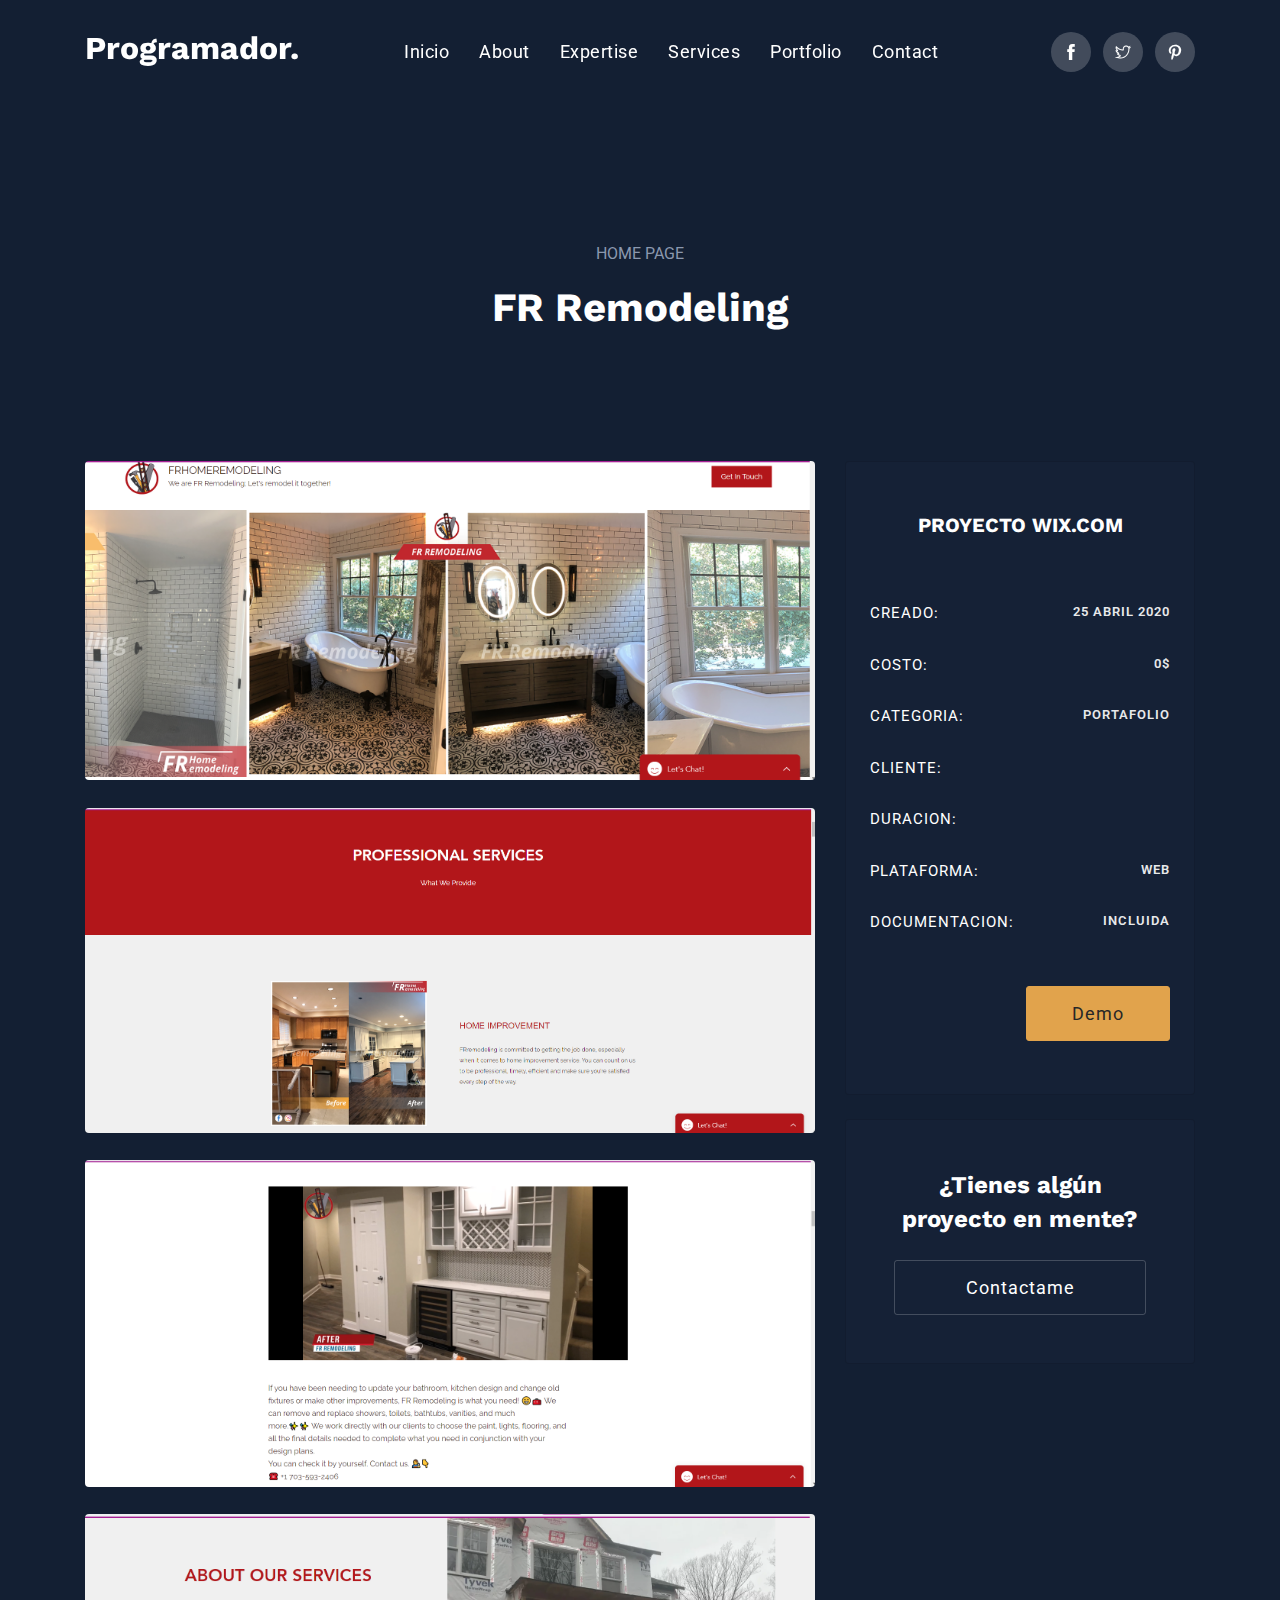
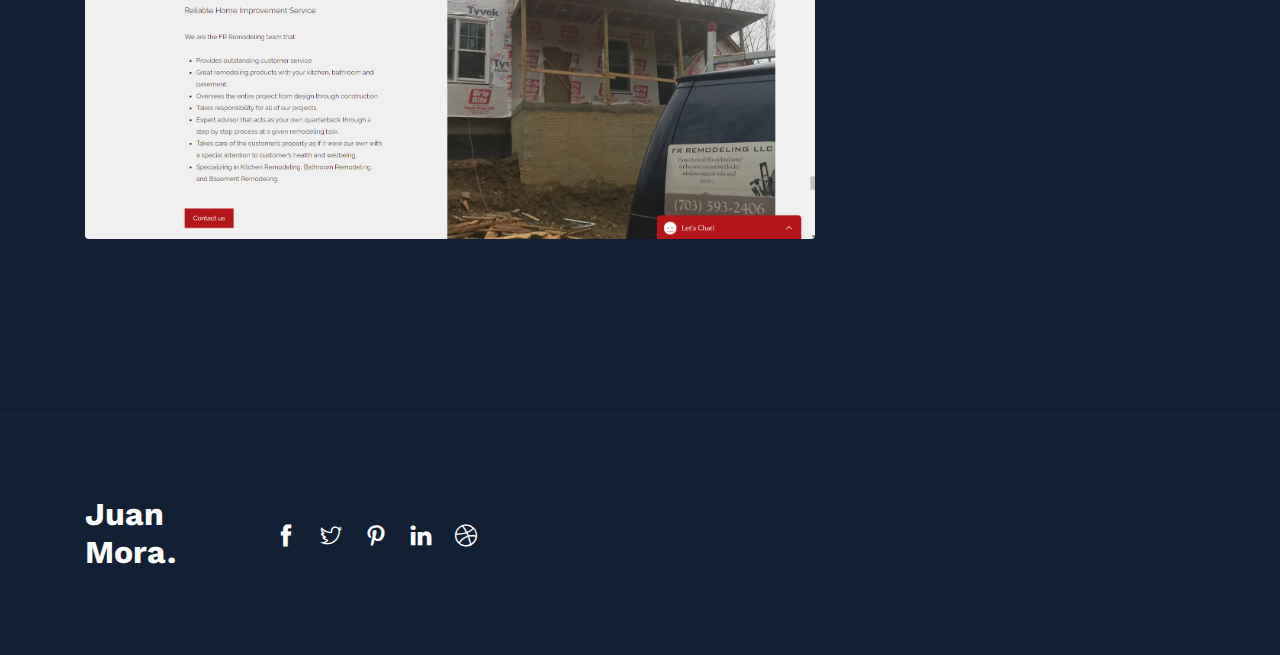
<file: web.html>
<!DOCTYPE html>
<html lang="zxx">
<head>
  <meta http-equiv="Content-Type" content="text/html; charset=UTF-8">
  <meta name="description" content="portfolio,creative,business,company,agency,multipurpose,modern,bootstrap4">
  
  <meta name="author" content="themeturn.com">

  <title>Juan Mora|Programador</title>

  <!-- Mobile Specific Meta-->
  <meta name="viewport" content="width=device-width, initial-scale=1">
  <!-- bootstrap.min css -->
  <link rel="stylesheet" href="plugins/bootstrap/css/bootstrap.min.css">
  <!-- Themeify Icon Css -->
  <link rel="stylesheet" href="plugins/themify/css/themify-icons.css">
  <!-- animate.css -->
  <link rel="stylesheet" href="plugins/animate-css/animate.css">
  <link rel="stylesheet" href="plugins/aos/aos.css">
  <!-- owl carousel -->
  <link rel="stylesheet" href="plugins/owl/assets/owl.carousel.min.css">
  <link rel="stylesheet" href="plugins/owl/assets/owl.theme.default.min.css" >
  <!-- Slick slider CSS -->
  <link rel="stylesheet" href="plugins/slick-carousel/slick/slick.css">
  <link rel="stylesheet" href="plugins/slick-carousel/slick/slick-theme.css">

  <!-- Main Stylesheet -->
  <link rel="stylesheet" href="css/style.css">

</head>

<body class="portfolio" id="top">

<!-- Header Start --> 

<nav class="navbar navbar-expand-lg bg-transprent py-4 fixed-top navigation" id="navbar">
	<div class="container">
	  <a class="navbar-brand" href="index.html">
	  	<h2 class="logo">Programador.</h2>
	  </a>
	  <button class="navbar-toggler" type="button" data-toggle="collapse" data-target="#navbarsExample09" aria-controls="navbarsExample09" aria-expanded="false" aria-label="Toggle navigation">
		<span class="ti-view-list"></span>
	  </button>
  
	  <div class="collapse navbar-collapse text-center" id="navbarsExample09">
			<ul class="navbar-nav mx-auto">
			  <li class="nav-item active">
				<a class="nav-link" href="index.html">Inicio <span class="sr-only">(current)</span></a>
			  </li>
			   <li class="nav-item"><a class="nav-link smoth-scroll" href="index.html#about">About</a></li>
			   <li class="nav-item"><a class="nav-link smoth-scroll" href="index.html#skillbar">Expertise</a></li>
			   <li class="nav-item"><a class="nav-link smoth-scroll" href="index.html#service">Services</a></li>
			   <li class="nav-item"><a class="nav-link smoth-scroll" href="index.html#portfolio">portfolio</a></li>
			   <!--<li class="nav-item"><a class="nav-link smoth-scroll" href="index-2.html#blog">Blog</a></li>-->
			   <li class="nav-item"><a class="nav-link smoth-scroll" href="index.html#contact">Contact</a></li>
			</ul>

		  	<ul class="list-inline mb-0 ml-lg-4 nav-social">
			  	<li class="list-inline-item"><a href="#"><i class="ti-facebook"></i></a></li>
			  	<li class="list-inline-item"><a href="#"><i class="ti-twitter"></i></a></li>
			  	<li class="list-inline-item"><a href="#"><i class="ti-pinterest"></i></a></li>
		  	</ul>
	  </div>
	</div>
</nav>


<section class="page-title">
  <div class="container">
    <div class="row justify-content-center">
      <div class="col-lg-8">
          <div class="page-title text-center">
             <p>HOME PAGE</p>
              <h1>FR Remodeling </h1>
          </div>
      </div>
    </div>
  </div>
</section>


<section class="section portfolio-single pt-0">
    <div class="container">
        <div class="row">
            <div class="col-lg-8">
                <img src="images/portfolio/page1.png" alt="" class="img-fluid rounded"><br><br/>
                <img src="images/portfolio/page2.png" alt="" class="img-fluid rounded"><br><br/>
                <img src="images/portfolio/page3%20(2).png" alt="" class="img-fluid rounded"><br><br/>
                  <img src="images/portfolio/page4.png" alt="" class="img-fluid rounded"><br><br/>

                <div class="row mt-5">
                    <div class="col-lg-6">
                        
                    </div>
                </div>
            </div>

            <div class="col-lg-4">
                <div class="portfolio-sidebar mt-5 mt-lg-0">
                    <div class="card bg-gray p-4">
                        <h4 class="card-title text-center mb-5 pt-4">Proyecto Wix.com</h4>

                        <ul class="list-unstyled">
                            <li class="d-flex justify-content-between align-content-center">
                                Creado:
                                <span>25 abril 2020</span>
                            </li>
                            <li class="d-flex justify-content-between align-content-center">
                                Costo:
                                <span>0$</span>
                            </li>

                            <li class="d-flex justify-content-between align-content-center">
                                Categoria:
                                <span>Portafolio</span>
                            </li>
                            <li class="d-flex justify-content-between align-content-center">
                                Cliente:
                                <span></span>
                            </li>
                            <li class="d-flex justify-content-between align-content-center">
                                Duracion:
                                <span></span>
                            </li>
                            <li class="d-flex justify-content-between align-content-center">
                                Plataforma:
                                <span>WEB</span>
                            </li>
                            
                            <li class="d-flex justify-content-between align-content-center">
                                Documentacion:
                                <span>Incluida</span>
                            </li>
                            <li class="text-right mt-4">
                               <a href="#" class="btn btn-main">Demo</a>
                            </li>

                        </ul>
                    </div>

                    <div class="card bg-gray p-5 mt-4">
                        <h3 class="text-center mb-4">¿Tienes algún proyecto en mente?</h3>
                         <a href="#" class="btn btn-solid-border">Contactame</a>
                    </div>
                </div>
            </div>
        </div>
    </div>
</section>

<footer class="footer border-top-1">
	<div class="container">
		<div class="row align-items-center text-center text-lg-left">
			<div class="col-lg-2">
				<h2 class="logo mb-4">Juan Mora.</h2>
			</div>

			<div class="col-lg-5">
				<ul class="list-inline footer-socials ">
					<li class="list-inline-item"><a href="#"><i class="ti-facebook"></i></a></li>
					<li class="list-inline-item"><a href="#"><i class="ti-twitter"></i></a></li>
					<li class="list-inline-item"><a href="#"><i class="ti-pinterest"></i></a></li>
					<li class="list-inline-item"><a href="#"><i class="ti-linkedin"></i></a></li>
					<li class="list-inline-item"><a href="#"><i class="ti-dribbble"></i></a></li>
				</ul>
			</div>
			<div class="col-lg-5">
                <p class="lead"><span class="text-color"></span>
				<a href="#top" class="backtop smoth-scroll"><i class="ti-angle-up"></i></a>
			</div>
		</div>
	</div>
</footer>

    <!-- 
    Essential Scripts
    =====================================-->

    <!-- jQuery first, then Popper.js, then Bootstrap JS -->
    <!-- Main jQuery -->
    <script src="plugins/jquery/jquery.min.js"></script>
    <!-- Bootstrap 4.3.1 -->
    <script src="plugins/bootstrap/js/popper.js"></script>
    <script src="plugins/bootstrap/js/bootstrap.min.js"></script>
    <script src="plugins/nav/jquery.easing.1.3.html"></script>
    
    <!-- Slick Slider -->
    <script src="plugins/slick-carousel/slick/slick.min.js"></script>
    <script src="plugins/owl/owl.carousel.min.js"></script>
  
    <!-- Skill COunt -->
    <script src="plugins/counto/apear.js"></script>
    <script src="plugins/counto/counTo.js"></script>
    <!-- AOS Animation -->
    <script src="plugins/aos/aos.js"></script>
    
    <script src="js/script.js"></script>
    <script src="js/ajax-contact.html"></script>

  </body>
</html>
</file>
<file: plugins/themify/css/themify-icons.css>
@font-face {
	font-family: 'themify';
	src:url('../fonts/themify.eot');
	src:url('../fonts/themifyd41d.eot?#iefix') format('embedded-opentype'),
		url('../fonts/themify.woff') format('woff'),
		url('../fonts/themify.ttf') format('truetype'),
		url('../fonts/themify.svg') format('svg');
	font-weight: normal;
	font-style: normal;
}

[class^="ti-"], [class*=" ti-"] {
	font-family: 'themify';
	speak: none;
	font-style: normal;
	font-weight: normal;
	font-variant: normal;
	text-transform: none;
	line-height: 1;

	/* Better Font Rendering =========== */
	-webkit-font-smoothing: antialiased;
	-moz-osx-font-smoothing: grayscale;
}

.ti-wand:before {
	content: "\e600";
}
.ti-volume:before {
	content: "\e601";
}
.ti-user:before {
	content: "\e602";
}
.ti-unlock:before {
	content: "\e603";
}
.ti-unlink:before {
	content: "\e604";
}
.ti-trash:before {
	content: "\e605";
}
.ti-thought:before {
	content: "\e606";
}
.ti-target:before {
	content: "\e607";
}
.ti-tag:before {
	content: "\e608";
}
.ti-tablet:before {
	content: "\e609";
}
.ti-star:before {
	content: "\e60a";
}
.ti-spray:before {
	content: "\e60b";
}
.ti-signal:before {
	content: "\e60c";
}
.ti-shopping-cart:before {
	content: "\e60d";
}
.ti-shopping-cart-full:before {
	content: "\e60e";
}
.ti-settings:before {
	content: "\e60f";
}
.ti-search:before {
	content: "\e610";
}
.ti-zoom-in:before {
	content: "\e611";
}
.ti-zoom-out:before {
	content: "\e612";
}
.ti-cut:before {
	content: "\e613";
}
.ti-ruler:before {
	content: "\e614";
}
.ti-ruler-pencil:before {
	content: "\e615";
}
.ti-ruler-alt:before {
	content: "\e616";
}
.ti-bookmark:before {
	content: "\e617";
}
.ti-bookmark-alt:before {
	content: "\e618";
}
.ti-reload:before {
	content: "\e619";
}
.ti-plus:before {
	content: "\e61a";
}
.ti-pin:before {
	content: "\e61b";
}
.ti-pencil:before {
	content: "\e61c";
}
.ti-pencil-alt:before {
	content: "\e61d";
}
.ti-paint-roller:before {
	content: "\e61e";
}
.ti-paint-bucket:before {
	content: "\e61f";
}
.ti-na:before {
	content: "\e620";
}
.ti-mobile:before {
	content: "\e621";
}
.ti-minus:before {
	content: "\e622";
}
.ti-medall:before {
	content: "\e623";
}
.ti-medall-alt:before {
	content: "\e624";
}
.ti-marker:before {
	content: "\e625";
}
.ti-marker-alt:before {
	content: "\e626";
}
.ti-arrow-up:before {
	content: "\e627";
}
.ti-arrow-right:before {
	content: "\e628";
}
.ti-arrow-left:before {
	content: "\e629";
}
.ti-arrow-down:before {
	content: "\e62a";
}
.ti-lock:before {
	content: "\e62b";
}
.ti-location-arrow:before {
	content: "\e62c";
}
.ti-link:before {
	content: "\e62d";
}
.ti-layout:before {
	content: "\e62e";
}
.ti-layers:before {
	content: "\e62f";
}
.ti-layers-alt:before {
	content: "\e630";
}
.ti-key:before {
	content: "\e631";
}
.ti-import:before {
	content: "\e632";
}
.ti-image:before {
	content: "\e633";
}
.ti-heart:before {
	content: "\e634";
}
.ti-heart-broken:before {
	content: "\e635";
}
.ti-hand-stop:before {
	content: "\e636";
}
.ti-hand-open:before {
	content: "\e637";
}
.ti-hand-drag:before {
	content: "\e638";
}
.ti-folder:before {
	content: "\e639";
}
.ti-flag:before {
	content: "\e63a";
}
.ti-flag-alt:before {
	content: "\e63b";
}
.ti-flag-alt-2:before {
	content: "\e63c";
}
.ti-eye:before {
	content: "\e63d";
}
.ti-export:before {
	content: "\e63e";
}
.ti-exchange-vertical:before {
	content: "\e63f";
}
.ti-desktop:before {
	content: "\e640";
}
.ti-cup:before {
	content: "\e641";
}
.ti-crown:before {
	content: "\e642";
}
.ti-comments:before {
	content: "\e643";
}
.ti-comment:before {
	content: "\e644";
}
.ti-comment-alt:before {
	content: "\e645";
}
.ti-close:before {
	content: "\e646";
}
.ti-clip:before {
	content: "\e647";
}
.ti-angle-up:before {
	content: "\e648";
}
.ti-angle-right:before {
	content: "\e649";
}
.ti-angle-left:before {
	content: "\e64a";
}
.ti-angle-down:before {
	content: "\e64b";
}
.ti-check:before {
	content: "\e64c";
}
.ti-check-box:before {
	content: "\e64d";
}
.ti-camera:before {
	content: "\e64e";
}
.ti-announcement:before {
	content: "\e64f";
}
.ti-brush:before {
	content: "\e650";
}
.ti-briefcase:before {
	content: "\e651";
}
.ti-bolt:before {
	content: "\e652";
}
.ti-bolt-alt:before {
	content: "\e653";
}
.ti-blackboard:before {
	content: "\e654";
}
.ti-bag:before {
	content: "\e655";
}
.ti-move:before {
	content: "\e656";
}
.ti-arrows-vertical:before {
	content: "\e657";
}
.ti-arrows-horizontal:before {
	content: "\e658";
}
.ti-fullscreen:before {
	content: "\e659";
}
.ti-arrow-top-right:before {
	content: "\e65a";
}
.ti-arrow-top-left:before {
	content: "\e65b";
}
.ti-arrow-circle-up:before {
	content: "\e65c";
}
.ti-arrow-circle-right:before {
	content: "\e65d";
}
.ti-arrow-circle-left:before {
	content: "\e65e";
}
.ti-arrow-circle-down:before {
	content: "\e65f";
}
.ti-angle-double-up:before {
	content: "\e660";
}
.ti-angle-double-right:before {
	content: "\e661";
}
.ti-angle-double-left:before {
	content: "\e662";
}
.ti-angle-double-down:before {
	content: "\e663";
}
.ti-zip:before {
	content: "\e664";
}
.ti-world:before {
	content: "\e665";
}
.ti-wheelchair:before {
	content: "\e666";
}
.ti-view-list:before {
	content: "\e667";
}
.ti-view-list-alt:before {
	content: "\e668";
}
.ti-view-grid:before {
	content: "\e669";
}
.ti-uppercase:before {
	content: "\e66a";
}
.ti-upload:before {
	content: "\e66b";
}
.ti-underline:before {
	content: "\e66c";
}
.ti-truck:before {
	content: "\e66d";
}
.ti-timer:before {
	content: "\e66e";
}
.ti-ticket:before {
	content: "\e66f";
}
.ti-thumb-up:before {
	content: "\e670";
}
.ti-thumb-down:before {
	content: "\e671";
}
.ti-text:before {
	content: "\e672";
}
.ti-stats-up:before {
	content: "\e673";
}
.ti-stats-down:before {
	content: "\e674";
}
.ti-split-v:before {
	content: "\e675";
}
.ti-split-h:before {
	content: "\e676";
}
.ti-smallcap:before {
	content: "\e677";
}
.ti-shine:before {
	content: "\e678";
}
.ti-shift-right:before {
	content: "\e679";
}
.ti-shift-left:before {
	content: "\e67a";
}
.ti-shield:before {
	content: "\e67b";
}
.ti-notepad:before {
	content: "\e67c";
}
.ti-server:before {
	content: "\e67d";
}
.ti-quote-right:before {
	content: "\e67e";
}
.ti-quote-left:before {
	content: "\e67f";
}
.ti-pulse:before {
	content: "\e680";
}
.ti-printer:before {
	content: "\e681";
}
.ti-power-off:before {
	content: "\e682";
}
.ti-plug:before {
	content: "\e683";
}
.ti-pie-chart:before {
	content: "\e684";
}
.ti-paragraph:before {
	content: "\e685";
}
.ti-panel:before {
	content: "\e686";
}
.ti-package:before {
	content: "\e687";
}
.ti-music:before {
	content: "\e688";
}
.ti-music-alt:before {
	content: "\e689";
}
.ti-mouse:before {
	content: "\e68a";
}
.ti-mouse-alt:before {
	content: "\e68b";
}
.ti-money:before {
	content: "\e68c";
}
.ti-microphone:before {
	content: "\e68d";
}
.ti-menu:before {
	content: "\e68e";
}
.ti-menu-alt:before {
	content: "\e68f";
}
.ti-map:before {
	content: "\e690";
}
.ti-map-alt:before {
	content: "\e691";
}
.ti-loop:before {
	content: "\e692";
}
.ti-location-pin:before {
	content: "\e693";
}
.ti-list:before {
	content: "\e694";
}
.ti-light-bulb:before {
	content: "\e695";
}
.ti-Italic:before {
	content: "\e696";
}
.ti-info:before {
	content: "\e697";
}
.ti-infinite:before {
	content: "\e698";
}
.ti-id-badge:before {
	content: "\e699";
}
.ti-hummer:before {
	content: "\e69a";
}
.ti-home:before {
	content: "\e69b";
}
.ti-help:before {
	content: "\e69c";
}
.ti-headphone:before {
	content: "\e69d";
}
.ti-harddrives:before {
	content: "\e69e";
}
.ti-harddrive:before {
	content: "\e69f";
}
.ti-gift:before {
	content: "\e6a0";
}
.ti-game:before {
	content: "\e6a1";
}
.ti-filter:before {
	content: "\e6a2";
}
.ti-files:before {
	content: "\e6a3";
}
.ti-file:before {
	content: "\e6a4";
}
.ti-eraser:before {
	content: "\e6a5";
}
.ti-envelope:before {
	content: "\e6a6";
}
.ti-download:before {
	content: "\e6a7";
}
.ti-direction:before {
	content: "\e6a8";
}
.ti-direction-alt:before {
	content: "\e6a9";
}
.ti-dashboard:before {
	content: "\e6aa";
}
.ti-control-stop:before {
	content: "\e6ab";
}
.ti-control-shuffle:before {
	content: "\e6ac";
}
.ti-control-play:before {
	content: "\e6ad";
}
.ti-control-pause:before {
	content: "\e6ae";
}
.ti-control-forward:before {
	content: "\e6af";
}
.ti-control-backward:before {
	content: "\e6b0";
}
.ti-cloud:before {
	content: "\e6b1";
}
.ti-cloud-up:before {
	content: "\e6b2";
}
.ti-cloud-down:before {
	content: "\e6b3";
}
.ti-clipboard:before {
	content: "\e6b4";
}
.ti-car:before {
	content: "\e6b5";
}
.ti-calendar:before {
	content: "\e6b6";
}
.ti-book:before {
	content: "\e6b7";
}
.ti-bell:before {
	content: "\e6b8";
}
.ti-basketball:before {
	content: "\e6b9";
}
.ti-bar-chart:before {
	content: "\e6ba";
}
.ti-bar-chart-alt:before {
	content: "\e6bb";
}
.ti-back-right:before {
	content: "\e6bc";
}
.ti-back-left:before {
	content: "\e6bd";
}
.ti-arrows-corner:before {
	content: "\e6be";
}
.ti-archive:before {
	content: "\e6bf";
}
.ti-anchor:before {
	content: "\e6c0";
}
.ti-align-right:before {
	content: "\e6c1";
}
.ti-align-left:before {
	content: "\e6c2";
}
.ti-align-justify:before {
	content: "\e6c3";
}
.ti-align-center:before {
	content: "\e6c4";
}
.ti-alert:before {
	content: "\e6c5";
}
.ti-alarm-clock:before {
	content: "\e6c6";
}
.ti-agenda:before {
	content: "\e6c7";
}
.ti-write:before {
	content: "\e6c8";
}
.ti-window:before {
	content: "\e6c9";
}
.ti-widgetized:before {
	content: "\e6ca";
}
.ti-widget:before {
	content: "\e6cb";
}
.ti-widget-alt:before {
	content: "\e6cc";
}
.ti-wallet:before {
	content: "\e6cd";
}
.ti-video-clapper:before {
	content: "\e6ce";
}
.ti-video-camera:before {
	content: "\e6cf";
}
.ti-vector:before {
	content: "\e6d0";
}
.ti-themify-logo:before {
	content: "\e6d1";
}
.ti-themify-favicon:before {
	content: "\e6d2";
}
.ti-themify-favicon-alt:before {
	content: "\e6d3";
}
.ti-support:before {
	content: "\e6d4";
}
.ti-stamp:before {
	content: "\e6d5";
}
.ti-split-v-alt:before {
	content: "\e6d6";
}
.ti-slice:before {
	content: "\e6d7";
}
.ti-shortcode:before {
	content: "\e6d8";
}
.ti-shift-right-alt:before {
	content: "\e6d9";
}
.ti-shift-left-alt:before {
	content: "\e6da";
}
.ti-ruler-alt-2:before {
	content: "\e6db";
}
.ti-receipt:before {
	content: "\e6dc";
}
.ti-pin2:before {
	content: "\e6dd";
}
.ti-pin-alt:before {
	content: "\e6de";
}
.ti-pencil-alt2:before {
	content: "\e6df";
}
.ti-palette:before {
	content: "\e6e0";
}
.ti-more:before {
	content: "\e6e1";
}
.ti-more-alt:before {
	content: "\e6e2";
}
.ti-microphone-alt:before {
	content: "\e6e3";
}
.ti-magnet:before {
	content: "\e6e4";
}
.ti-line-double:before {
	content: "\e6e5";
}
.ti-line-dotted:before {
	content: "\e6e6";
}
.ti-line-dashed:before {
	content: "\e6e7";
}
.ti-layout-width-full:before {
	content: "\e6e8";
}
.ti-layout-width-default:before {
	content: "\e6e9";
}
.ti-layout-width-default-alt:before {
	content: "\e6ea";
}
.ti-layout-tab:before {
	content: "\e6eb";
}
.ti-layout-tab-window:before {
	content: "\e6ec";
}
.ti-layout-tab-v:before {
	content: "\e6ed";
}
.ti-layout-tab-min:before {
	content: "\e6ee";
}
.ti-layout-slider:before {
	content: "\e6ef";
}
.ti-layout-slider-alt:before {
	content: "\e6f0";
}
.ti-layout-sidebar-right:before {
	content: "\e6f1";
}
.ti-layout-sidebar-none:before {
	content: "\e6f2";
}
.ti-layout-sidebar-left:before {
	content: "\e6f3";
}
.ti-layout-placeholder:before {
	content: "\e6f4";
}
.ti-layout-menu:before {
	content: "\e6f5";
}
.ti-layout-menu-v:before {
	content: "\e6f6";
}
.ti-layout-menu-separated:before {
	content: "\e6f7";
}
.ti-layout-menu-full:before {
	content: "\e6f8";
}
.ti-layout-media-right-alt:before {
	content: "\e6f9";
}
.ti-layout-media-right:before {
	content: "\e6fa";
}
.ti-layout-media-overlay:before {
	content: "\e6fb";
}
.ti-layout-media-overlay-alt:before {
	content: "\e6fc";
}
.ti-layout-media-overlay-alt-2:before {
	content: "\e6fd";
}
.ti-layout-media-left-alt:before {
	content: "\e6fe";
}
.ti-layout-media-left:before {
	content: "\e6ff";
}
.ti-layout-media-center-alt:before {
	content: "\e700";
}
.ti-layout-media-center:before {
	content: "\e701";
}
.ti-layout-list-thumb:before {
	content: "\e702";
}
.ti-layout-list-thumb-alt:before {
	content: "\e703";
}
.ti-layout-list-post:before {
	content: "\e704";
}
.ti-layout-list-large-image:before {
	content: "\e705";
}
.ti-layout-line-solid:before {
	content: "\e706";
}
.ti-layout-grid4:before {
	content: "\e707";
}
.ti-layout-grid3:before {
	content: "\e708";
}
.ti-layout-grid2:before {
	content: "\e709";
}
.ti-layout-grid2-thumb:before {
	content: "\e70a";
}
.ti-layout-cta-right:before {
	content: "\e70b";
}
.ti-layout-cta-left:before {
	content: "\e70c";
}
.ti-layout-cta-center:before {
	content: "\e70d";
}
.ti-layout-cta-btn-right:before {
	content: "\e70e";
}
.ti-layout-cta-btn-left:before {
	content: "\e70f";
}
.ti-layout-column4:before {
	content: "\e710";
}
.ti-layout-column3:before {
	content: "\e711";
}
.ti-layout-column2:before {
	content: "\e712";
}
.ti-layout-accordion-separated:before {
	content: "\e713";
}
.ti-layout-accordion-merged:before {
	content: "\e714";
}
.ti-layout-accordion-list:before {
	content: "\e715";
}
.ti-ink-pen:before {
	content: "\e716";
}
.ti-info-alt:before {
	content: "\e717";
}
.ti-help-alt:before {
	content: "\e718";
}
.ti-headphone-alt:before {
	content: "\e719";
}
.ti-hand-point-up:before {
	content: "\e71a";
}
.ti-hand-point-right:before {
	content: "\e71b";
}
.ti-hand-point-left:before {
	content: "\e71c";
}
.ti-hand-point-down:before {
	content: "\e71d";
}
.ti-gallery:before {
	content: "\e71e";
}
.ti-face-smile:before {
	content: "\e71f";
}
.ti-face-sad:before {
	content: "\e720";
}
.ti-credit-card:before {
	content: "\e721";
}
.ti-control-skip-forward:before {
	content: "\e722";
}
.ti-control-skip-backward:before {
	content: "\e723";
}
.ti-control-record:before {
	content: "\e724";
}
.ti-control-eject:before {
	content: "\e725";
}
.ti-comments-smiley:before {
	content: "\e726";
}
.ti-brush-alt:before {
	content: "\e727";
}
.ti-youtube:before {
	content: "\e728";
}
.ti-vimeo:before {
	content: "\e729";
}
.ti-twitter:before {
	content: "\e72a";
}
.ti-time:before {
	content: "\e72b";
}
.ti-tumblr:before {
	content: "\e72c";
}
.ti-skype:before {
	content: "\e72d";
}
.ti-share:before {
	content: "\e72e";
}
.ti-share-alt:before {
	content: "\e72f";
}
.ti-rocket:before {
	content: "\e730";
}
.ti-pinterest:before {
	content: "\e731";
}
.ti-new-window:before {
	content: "\e732";
}
.ti-microsoft:before {
	content: "\e733";
}
.ti-list-ol:before {
	content: "\e734";
}
.ti-linkedin:before {
	content: "\e735";
}
.ti-layout-sidebar-2:before {
	content: "\e736";
}
.ti-layout-grid4-alt:before {
	content: "\e737";
}
.ti-layout-grid3-alt:before {
	content: "\e738";
}
.ti-layout-grid2-alt:before {
	content: "\e739";
}
.ti-layout-column4-alt:before {
	content: "\e73a";
}
.ti-layout-column3-alt:before {
	content: "\e73b";
}
.ti-layout-column2-alt:before {
	content: "\e73c";
}
.ti-instagram:before {
	content: "\e73d";
}
.ti-google:before {
	content: "\e73e";
}
.ti-github:before {
	content: "\e73f";
}
.ti-flickr:before {
	content: "\e740";
}
.ti-facebook:before {
	content: "\e741";
}
.ti-dropbox:before {
	content: "\e742";
}
.ti-dribbble:before {
	content: "\e743";
}
.ti-apple:before {
	content: "\e744";
}
.ti-android:before {
	content: "\e745";
}
.ti-save:before {
	content: "\e746";
}
.ti-save-alt:before {
	content: "\e747";
}
.ti-yahoo:before {
	content: "\e748";
}
.ti-wordpress:before {
	content: "\e749";
}
.ti-vimeo-alt:before {
	content: "\e74a";
}
.ti-twitter-alt:before {
	content: "\e74b";
}
.ti-tumblr-alt:before {
	content: "\e74c";
}
.ti-trello:before {
	content: "\e74d";
}
.ti-stack-overflow:before {
	content: "\e74e";
}
.ti-soundcloud:before {
	content: "\e74f";
}
.ti-sharethis:before {
	content: "\e750";
}
.ti-sharethis-alt:before {
	content: "\e751";
}
.ti-reddit:before {
	content: "\e752";
}
.ti-pinterest-alt:before {
	content: "\e753";
}
.ti-microsoft-alt:before {
	content: "\e754";
}
.ti-linux:before {
	content: "\e755";
}
.ti-jsfiddle:before {
	content: "\e756";
}
.ti-joomla:before {
	content: "\e757";
}
.ti-html5:before {
	content: "\e758";
}
.ti-flickr-alt:before {
	content: "\e759";
}
.ti-email:before {
	content: "\e75a";
}
.ti-drupal:before {
	content: "\e75b";
}
.ti-dropbox-alt:before {
	content: "\e75c";
}
.ti-css3:before {
	content: "\e75d";
}
.ti-rss:before {
	content: "\e75e";
}
.ti-rss-alt:before {
	content: "\e75f";
}
</file>
<file: css/style.css>
/*=== MEDIA QUERY ===*/
@import url(http://fonts.googleapis.com/css?family=Roboto:400,700);
@import url(https://fonts.googleapis.com/css?family=Poppins:300,400,500,600,700);
@import url("https://fonts.googleapis.com/css?family=Work+Sans:400,700");
body {
  line-height: 1.7;
  font-family: "Roboto", sans-serif;
  -webkit-font-smoothing: antialiased;
  font-size: 16px;
}
body {
		background: #ffffff;
	}

h1, h2, h3, h4, h5, h6 {
  font-family: "Work Sans", sans-serif;
}

h1, h2, h3, h4, h5, h6 {
  font-weight: 700;
}

h1 {
  font-size: 40px;
  line-height: 50px;
}

h2 {
  font-size: 32px;
  line-height: 38px;
}

h3 {
  font-size: 24px;
  line-height: 34px;
}

h4 {
  font-size: 20px;
  line-height: 30px;
}

h5 {
  font-size: 18px;
  line-height: 26px;
}

h6 {
  font-size: 16px;
}

p {
  color: #8b98af;
}

body, html {
  overflow-x: hidden;
  width: 100%;
}

.portfolio {
  background: #131f33;
  color: #fff;
}

.navbar-toggle .icon-bar {
  background: #e1a34c;
}

input[type="email"], input[type="password"], input[type="text"], input[type="tel"] {
  box-shadow: none;
  height: 45px;
  outline: none;
  font-size: 14px;
}

input[type="email"]:focus, input[type="password"]:focus, input[type="text"]:focus, input[type="tel"]:focus {
  box-shadow: none;
  border: 0px;
  border-bottom: 1px solid #e1a34c;
}

.form-control {
  box-shadow: none;
  border-radius: 0;
}

.form-control:focus {
  box-shadow: none;
  border-bottom: 1px solid #e1a34c;
}

.text-black {
  color: #272727;
}

.btn {
  display: inline-block;
  font-size: 18px;
  padding: 13px 45px;
  text-transform: capitalize;
  font-weight: 400;
  letter-spacing: 1px;
  border-radius: 3px;
  transition: all 0.2s ease;
  border: 1px solid transparent;
}

.btn:hover {
  background: #aa6f1d;
  color: #fff;
}

.btn-main {
  background: #e1a34c;
  color: #272727;
  border-color: #e1a34c;
}

.btn-main:hover {
  background: transparent;
  color: #fff;
  border-color: rgba(255, 255, 255, 0.2);
}

.btn-solid-border {
  border-color: rgba(255, 255, 255, 0.2);
  background: transparent;
  color: #fff;
}

.btn-solid-border:hover {
  border-color: #e1a34c;
  background: #e1a34c;
}

.btn-main-border {
  border-color: #e1a34c;
  background: transparent;
  color: #e1a34c;
}

.btn-main-border:hover {
  border-color: #e1a34c;
  background: #e1a34c;
}

.btn-round {
  border-radius: 4px;
}

.btn-round-full {
  border-radius: 50px;
}

.btn.active:focus, .btn:active:focus, .btn:focus {
  outline: 0;
}

.btn-small {
  padding: 9px 28px;
}

.bg-shadow {
  background-color: #fff;
  box-shadow: 0 16px 24px rgba(0, 0, 0, 0.08);
  padding: 20px;
}

.bg-gray {
  background: #152136;
}

.btn-light:hover {
  background: #e1a34c;
  border-color: #e1a34c;
}

.section {
  padding: 100px 0;
}

.section-title {
  margin-bottom: 70px;
}

.section-title span {
  letter-spacing: 4px;
}

.section-title .title {
  text-transform: capitalize;
}

.page-title {
  padding: 120px 0 60px;
}

.twitter {
  background: #00aced;
}

.facebook {
  background: #3b5998;
  padding: 7px 18px;
}

.googleplus {
  background: #dd4b39;
}

.dribbble {
  background: #ea4c89;
}

.instagram {
  background: #bc2a8d;
}

.overly, .bg-3 {
  position: relative;
}

.overly:before, .bg-3:before {
  content: "";
  position: absolute;
  left: 0;
  top: 0;
  bottom: 0;
  right: 0;
  width: 100%;
  height: 100%;
  background: #152136;
  opacity: 0.9;
}

.text-lg {
  font-size: 85px;
  line-height: 90px;
}

.py-7 {
  padding-top: 15rem !important;
  padding-bottom: 10rem !important;
}

.text-color {
  color: #e1a34c;
}

.letter-spacing {
  letter-spacing: 1px;
}

.text-sm {
  font-size: 14px;
}

.text-md {
  font-size: 22px;
}

.text-lg-2 {
  font-size: 50px;
  line-height: 56px;
}

.title {
  font-size: 70px;
  line-height: 80px;
  position: relative;
}

.border-top-1 {
  border-top: 1px solid #19273e;
}

.border-bottom-1 {
  border-top: 1px solid #19273e;
}

a:hover, a:focus {
  outline: 0;
  text-decoration: none;
}

.nav .open > a {
  background: transparent;
}

.navbar-nav .nav-link {
  text-transform: capitalize;
  font-size: 18px;
  letter-spacing: .5px;
  color: #fff;
  padding: 10px 15px !important;
}

.nav-social a {
  width: 40px;
  height: 40px;
  text-align: center;
  color: #fff;
  display: inline-block;
  padding-top: 8px;
  background: rgba(255, 255, 255, 0.2);
  border-radius: 100%;
}

.navbar-brand .logo {
  color: #fff;
}

.navigation {
  transition: .3s ease;
  border-bottom: 1px solid transparent;
}

.fixed-nav {
  position: fixed;
  top: 0;
  width: 100%;
  z-index: 9999;
  background: #131f33 !important;
  border-bottom: 1px solid rgba(255, 255, 255, 0.03);
}

.slider-img:before {
  position: absolute;
  content: "";
  right: -20px;
  top: 20px;
  border: 10px solid rgba(255, 255, 255, 0.6);
  width: 100%;
  height: 100%;
}

.head-trans {
  font-size: 120px;
  opacity: .03;
  position: absolute;
  top: 23%;
  font-weight: 700;
  text-transform: capitalize;
}

.lh-35 {
  line-height: 35px;
}

.bg-1 {
  background-image: url("../images/call-to-action-bg.html");
  background-size: cover;
  background-repeat: no-repeat;
  background-attachment: fixed;
}

.bg-3 {
  background: url("../images/bg/b-3.html");
  background-size: cover;
}

.lh-45 {
  line-height: 45px;
}

.skill-bar {
  padding: 80px 10px 0px 10px;
}

.progress {
  height: 5px;
  width: 100%;
  background: rgba(255, 255, 255, 0.1);
  overflow: visible;
  position: relative;
  margin: 0 0 35px 0;
  border-radius: 3px;
}

.progress-bar {
  position: absolute;
  width: 0;
  top: 0;
  left: 0;
  height: 100%;
  background: #e1a34c;
  border-radius: 3px;
  transition: all 3s ease-in-out;
}

.progress-bar .percent-text {
  font-size: 62px;
  color: #fff;
  position: absolute;
  top: -110px;
  left: 0;
}

#service .card {
  transition: all .35s ease;
  background: #19273e;
}

#service .card h3 {
  transition: all .35s ease;
  opacity: .9;
}

#service .card:hover {
  border-bottom-color: #e1a34c;
  background: transparent;
}

#service .card:hover h3 {
  color: #e1a34c;
}

.portfolio-item:before {
  position: absolute;
  content: "";
  top: 0;
  left: 0px;
  width: 100%;
  height: 0;
  background: rgba(225, 163, 76, 0.95);
  transition: all .35s ease;
  overflow: hidden;
  z-index: 1;
}

.portfolio-item .portoflio-item-overlay {
  text-align: center;
  position: absolute;
  -webkit-transform: translateX(0%);
  transform: translateX(0%);
  top: 0%;
  opacity: 0;
  left: 50%;
  margin-left: -20px;
  transition: all .35s ease;
  z-index: 2;
}

.portfolio-item p {
  color: #fff;
}

.portfolio-item i {
  font-size: 50px;
  color: #131f33;
}

.portfolio-item:hover:before {
  opacity: 1;
  height: 100%;
}

.portfolio-item:hover .portoflio-item-overlay {
  opacity: 1;
  top: 40%;
}

.owl-carousel .owl-item .portfolio-item img {
  -webkit-transform-style: none;
}

#portfolio .item .text {
  text-align: center;
}

#portfolio .owl-theme .owl-nav [class*="owl-"] {
  color: #131f33;
  background: #e1a34c;
}

#portfolio .owl-theme .owl-nav {
  margin-top: 30px;
}

.portfolio-sidebar .card-title {
  text-transform: uppercase;
}

.portfolio-sidebar ul li {
  padding: 13px 0px;
  text-transform: uppercase;
  letter-spacing: 1px;
  font-weight: 400;
  font-size: 15px;
}

.portfolio-sidebar ul li span {
  font-size: 13px;
  color: #fff;
  opacity: .9;
  font-weight: 600;
}

.bg-primary {
  background: #e1a34c !important;
}

.testimonial-slider .testimonial-content {
  padding-left: 140px;
  padding-top: 20px;
}

.testimonial-slider .testimonial-item i {
  position: absolute;
  left: 0px;
  content: "";
  top: 0px;
  font-size: 110px;
}

.testimonial-slider .testimonial-item p {
  line-height: 45px;
  color: rgba(255, 255, 255, 0.85);
}

.testimonial-slider .testimonial-item .media img {
  border: 5px solid rgba(255, 255, 255, 0.2);
  width: 90px;
}

.slick-dots li button::before {
  color: #fff;
}

.slick-dots {
  position: absolute;
  top: 30%;
  display: block;
  width: 0px;
  padding: 0;
  margin: 0;
  list-style: none;
  left: 104%;
}

.contact-form .form-control {
  border: 0px;
  border-bottom: 1px solid rgba(255, 255, 255, 0.25);
  padding-left: 0px;
  font-size: 18px;
}

.contact-form .form-control:hover {
  border-bottom: 1px solid #e1a34c;
}

.blog-item .blog-item-meta {
  margin-top: -42px;
  position: relative;
  padding: 17px 30px;
  margin-left: 20px;
  margin-right: 20px;
  background: #152136;
  text-transform: capitalize;
}

.blog-item a {
  color: #fff;
}

.blog-item a:hover {
  color: #e1a34c;
}

.blog-item a.learn-more {
  color: #e1a34c;
  letter-spacing: 2px;
}

.tags a {
  color: rgba(255, 255, 255, 0.8);
  padding: 2px 10px;
  display: inline-block;
  border: 1px solid rgba(255, 255, 255, 0.2);
  margin-bottom: 5px;
  text-transform: capitalize;
  font-size: 14px;
}

.blog-navigation a {
  color: #fff;
  display: inline-block;
  border: 1px solid rgba(255, 255, 255, 0.2);
  padding: 6px 25px;
}

.comment-form .form-control,
.subscribe .form-control {
  border: 1px solid rgba(255, 255, 255, 0.2);
}

.post-share a {
  color: #fff;
  display: inline-block;
  padding: 6px 25px;
  border-radius: 2px;
}

.footer-socials li a {
  color: #fff;
  text-transform: capitalize;
  letter-spacing: 1px;
  font-size: 22px;
  margin-right: 10px;
}

.footer-socials li a:hover {
  color: #e1a34c;
}

.footer {
  padding: 80px 0px 60px;
}

.footer p {
  color: rgba(255, 255, 255, 0.6);
}

.backtop {
  width: 40px;
  height: 40px;
  text-align: center;
  padding-top: 8px;
  color: #272727;
  background: #e1a34c;
  display: inline-block;
  position: fixed;
  content: "";
  right: 5%;
  bottom: 9%;
  opacity: 0;
}

.backtop:hover {
  color: #fff;
}

.reveal {
  transition: all .3s;
  cursor: pointer;
  opacity: 1;
}

/*=== MEDIA QUERY ===*/
@media (max-width: 768px) {
  .navbar-toggler {
    background: #fff !important;
  }
  .navigation {
    background: #131f33 !important;
  }
  .text-lg {
    font-size: 68px;
    line-height: 70px;
  }
  .py-7 {
    padding-top: 6rem !important;
    padding-bottom: 6rem !important;
  }
}

@media (max-width: 480px) {
  .navigation {
    background: #131f33 !important;
  }
  .navbar-toggler {
    background: #fff !important;
  }
  .text-lg {
    font-size: 52px;
    line-height: 52px;
  }
  .title {
    font-size: 39px;
    line-height: 49px;
  }
  .progress-bar .percent-text {
    font-size: 39px;
    top: -70px;
  }
  .skill-bar {
    padding: 32px 10px 0px 10px;
  }
  .testimonial-slider .testimonial-content {
    padding-left: 0px;
  }
  .testimonial-item i {
    position: relative !important;
    font-size: 60px !important;
  }
  .py-7 {
    padding-top: 6rem !important;
    padding-bottom: 6rem !important;
  }
  .post-share a {
    margin-bottom: 5px;
  }
  .slider-img:before {
    right: -6px;
  }
}

@media (max-width: 400px) {
  .navigation {
    background: #131f33 !important;
  }
  .text-lg {
    font-size: 52px;
    line-height: 52px;
  }
  .title {
    font-size: 39px;
    line-height: 49px;
  }
  .progress-bar .percent-text {
    font-size: 39px;
    top: -70px;
  }
  .skill-bar {
    padding: 32px 10px 0px 10px;
  }
  .testimonial-slider .testimonial-content {
    padding-left: 0px;
  }
  .testimonial-item i {
    position: relative !important;
    font-size: 60px !important;
  }
  .navbar-toggler {
    background: #fff !important;
  }
  .py-7 {
    padding-top: 6rem !important;
    padding-bottom: 6rem !important;
  }
  .post-share a {
    margin-bottom: 5px;
  }
  .slider-img:before {
    right: -6px;
  }
}

/*# sourceMappingURL=maps/style.css.map */
</file>
